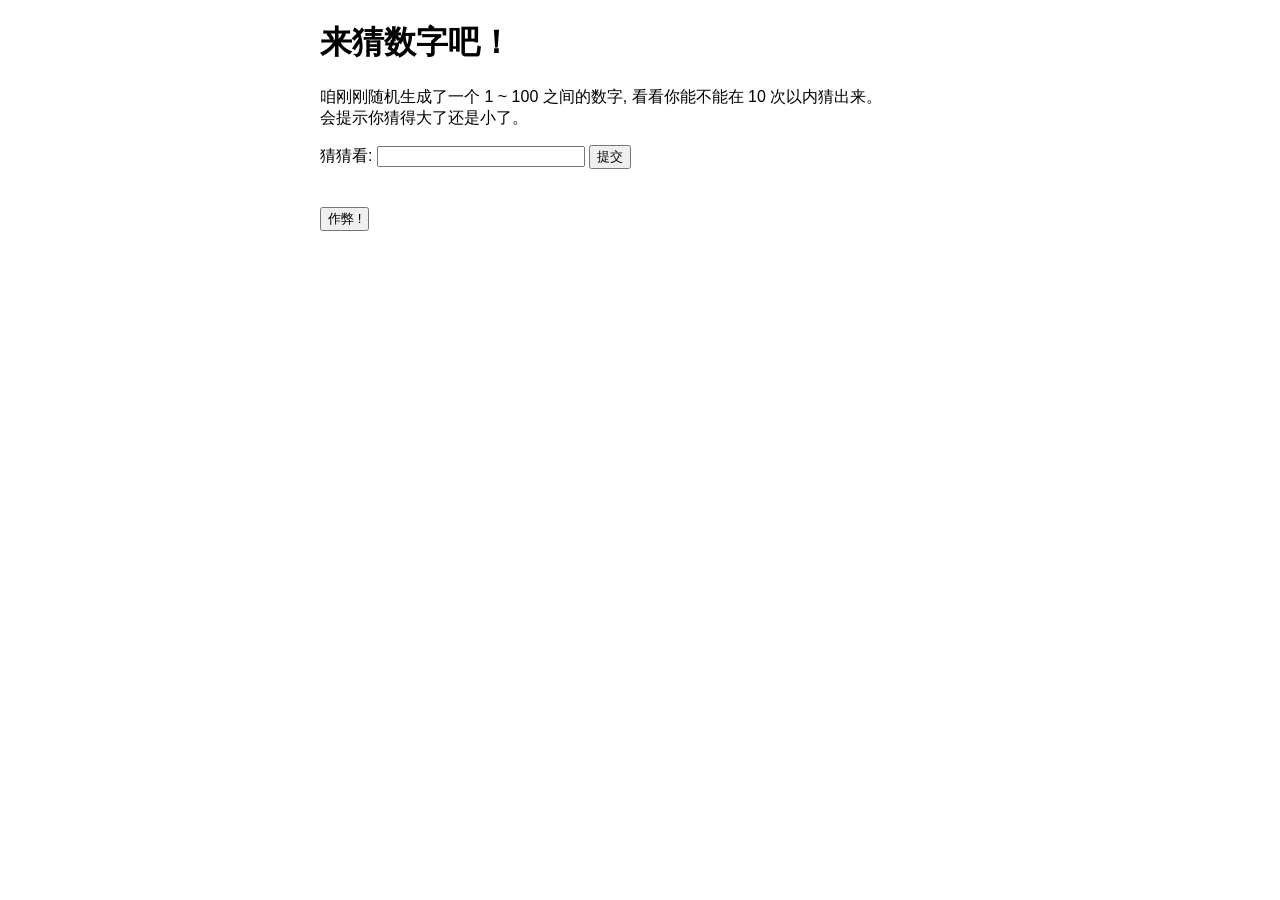
<file: javascript-number-guessing/index.html>
<!DOCTYPE html>
<html lang="en-us">
  <head>
    <meta charset="utf-8">

    <title>猜数字</title>

    <style>
      html {
        font-family: sans-serif;
      }

      body {
        width: 50%;
        max-width: 800px;
        min-width: 480px;
        margin: 0 auto;
      }
      
      .form input[type="number"] {
        width: 200px;
      }

      .lastResult {
        color: white;
        padding: 3px;
      }
    </style>
  </head>

  <body>
    <h1>来猜数字吧！</h1>

    <p>咱刚刚随机生成了一个 1 ~ 100 之间的数字, 看看你能不能在 10 次以内猜出来。<br>
       会提示你猜得大了还是小了。</p>

    <div class="form">
      <label for="guessField">猜猜看: </label>
      <input type="number" min="1" max="100" required id="guessField" class="guessField">
      <input type="submit" value="提交" class="guessSubmit">
    </div>

    <div class="resultParas">
      <p class="guesses"></p>
      <p class="lastResult"></p>
      <p class="lowOrHi"></p>
    </div>
    
    <div>
      <button class="cheat">作弊 !</button>
    </div>

    <script src="./script.js" defer></script>

  </body>
</html>
</file>
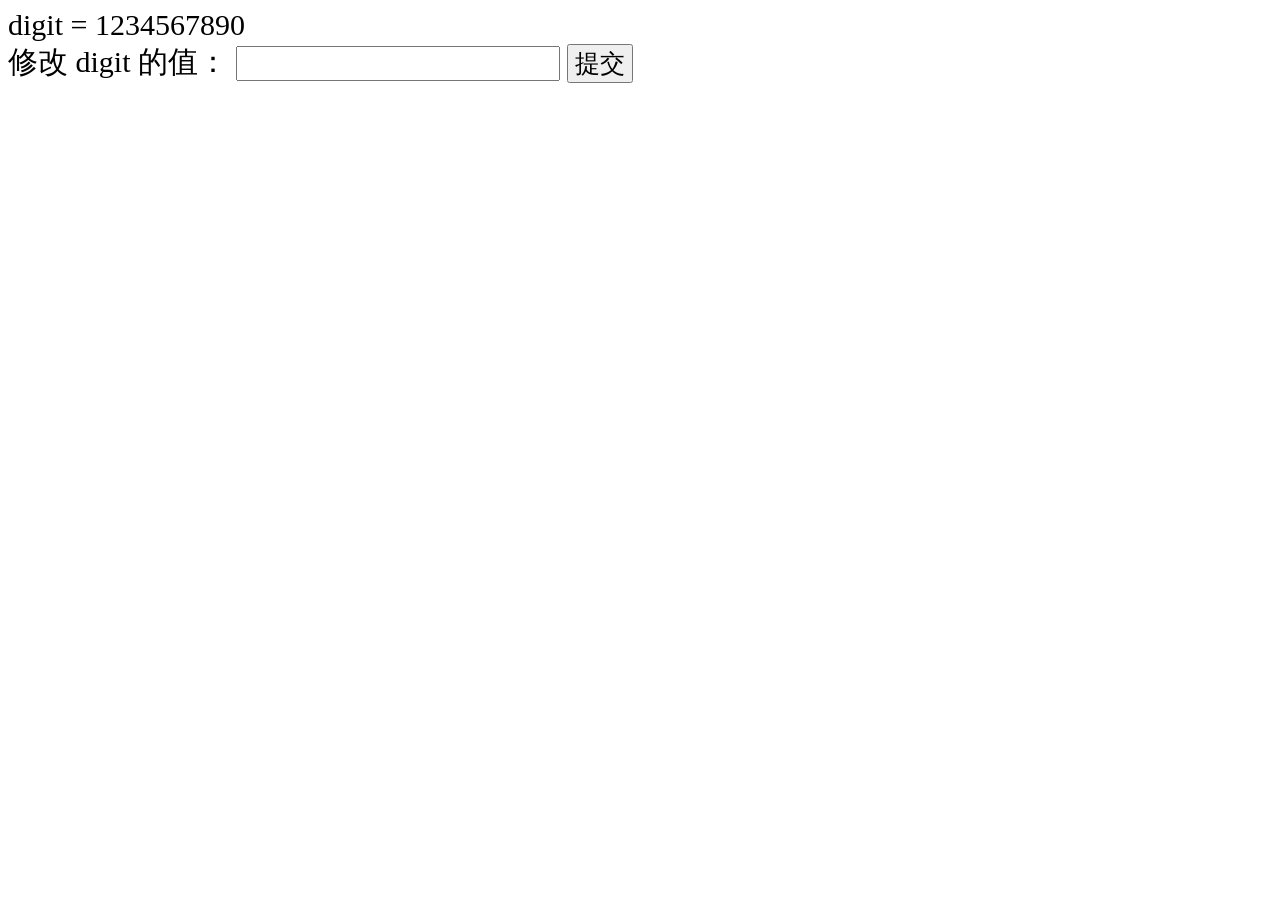
<file: query-display/index.html>
<!DOCTYPE html>
<html lang="en">
<head>
    <meta charset="UTF-8">
    <meta name="viewport" content="width=device-width, initial-scale=1.0">
    <title>query</title>
    <style>
        body{
            font-size: 30px;
        }
        body input{
            font-size: 25px;
        }
    </style>
</head>
<body>

    <span id="digit"></span> =
    <span id="number"></span>

    <div>
        <span>修改 digit 的值：</span>
        <input type="number" class="changedDigit">
        <input type="submit" value="提交" class="changeSubmit">
    </div>
    
    <script src="./script.js"></script>
</body>
</html>
</file>
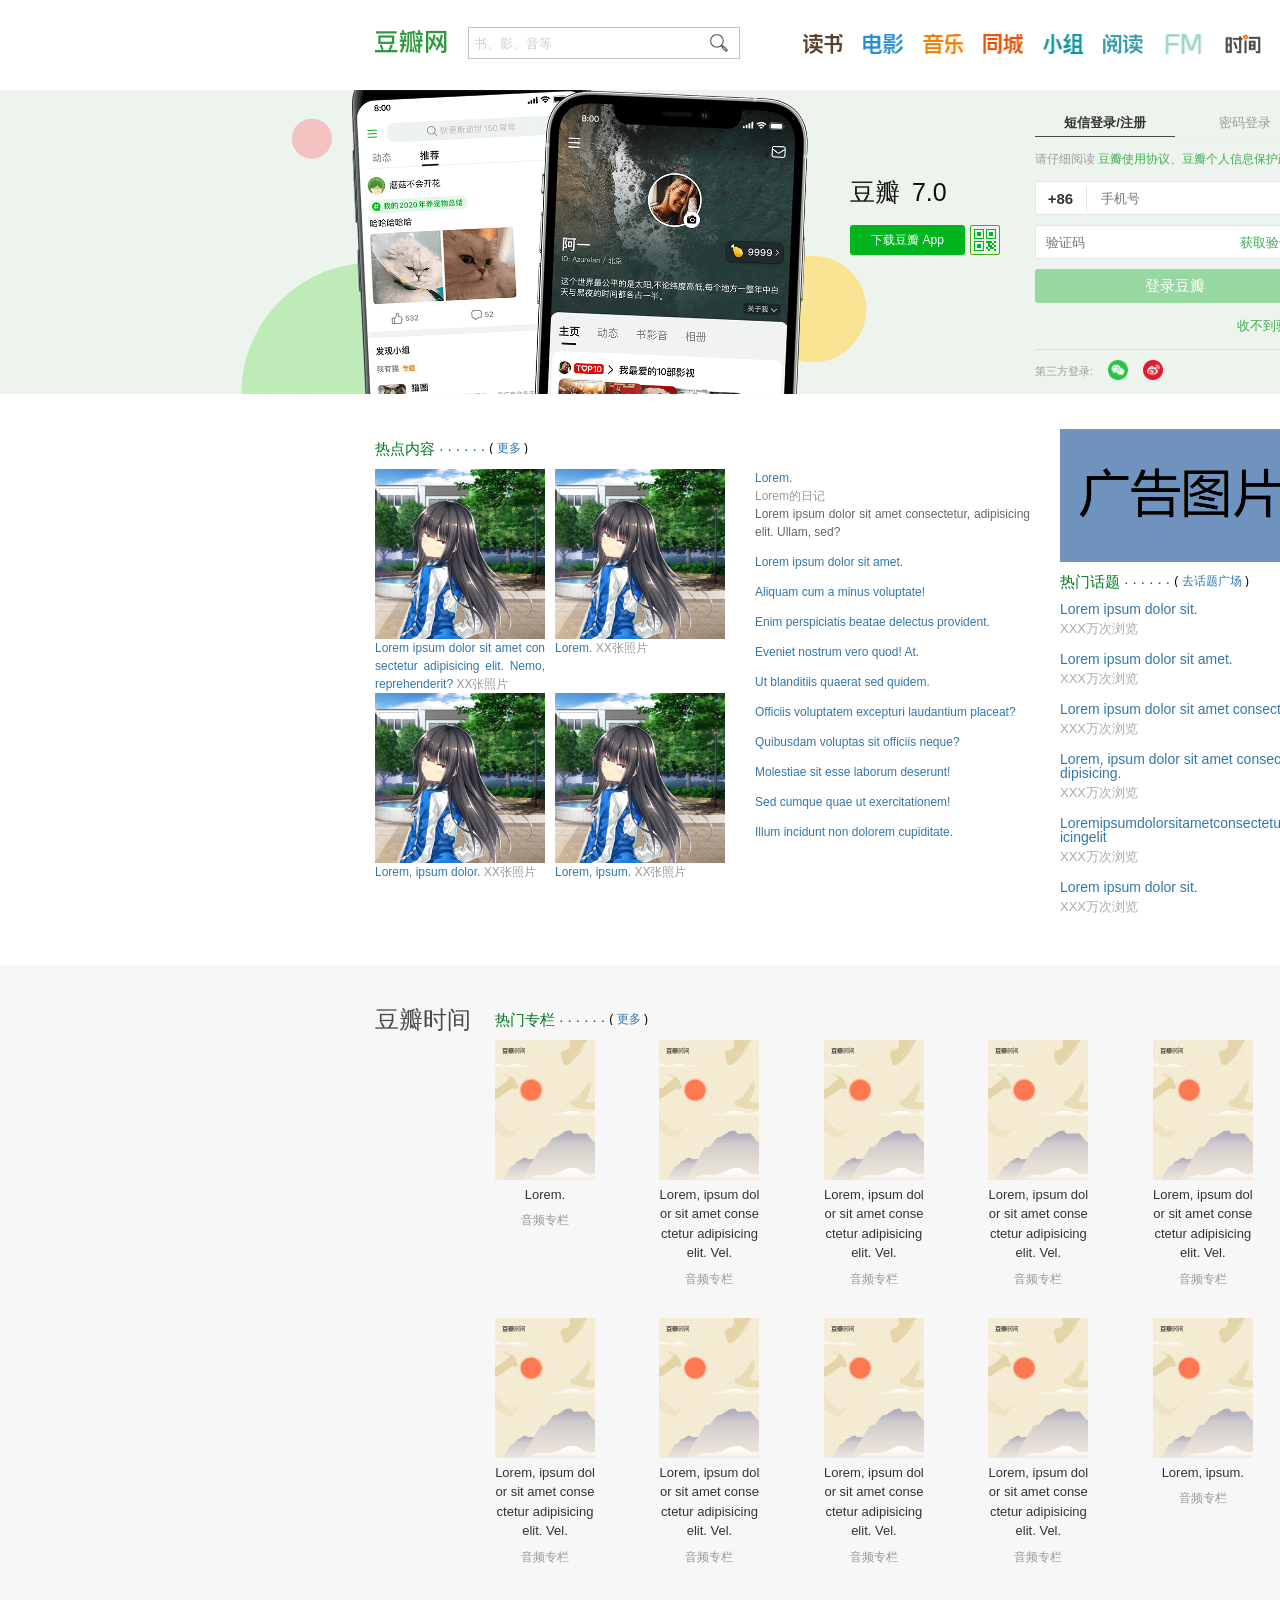
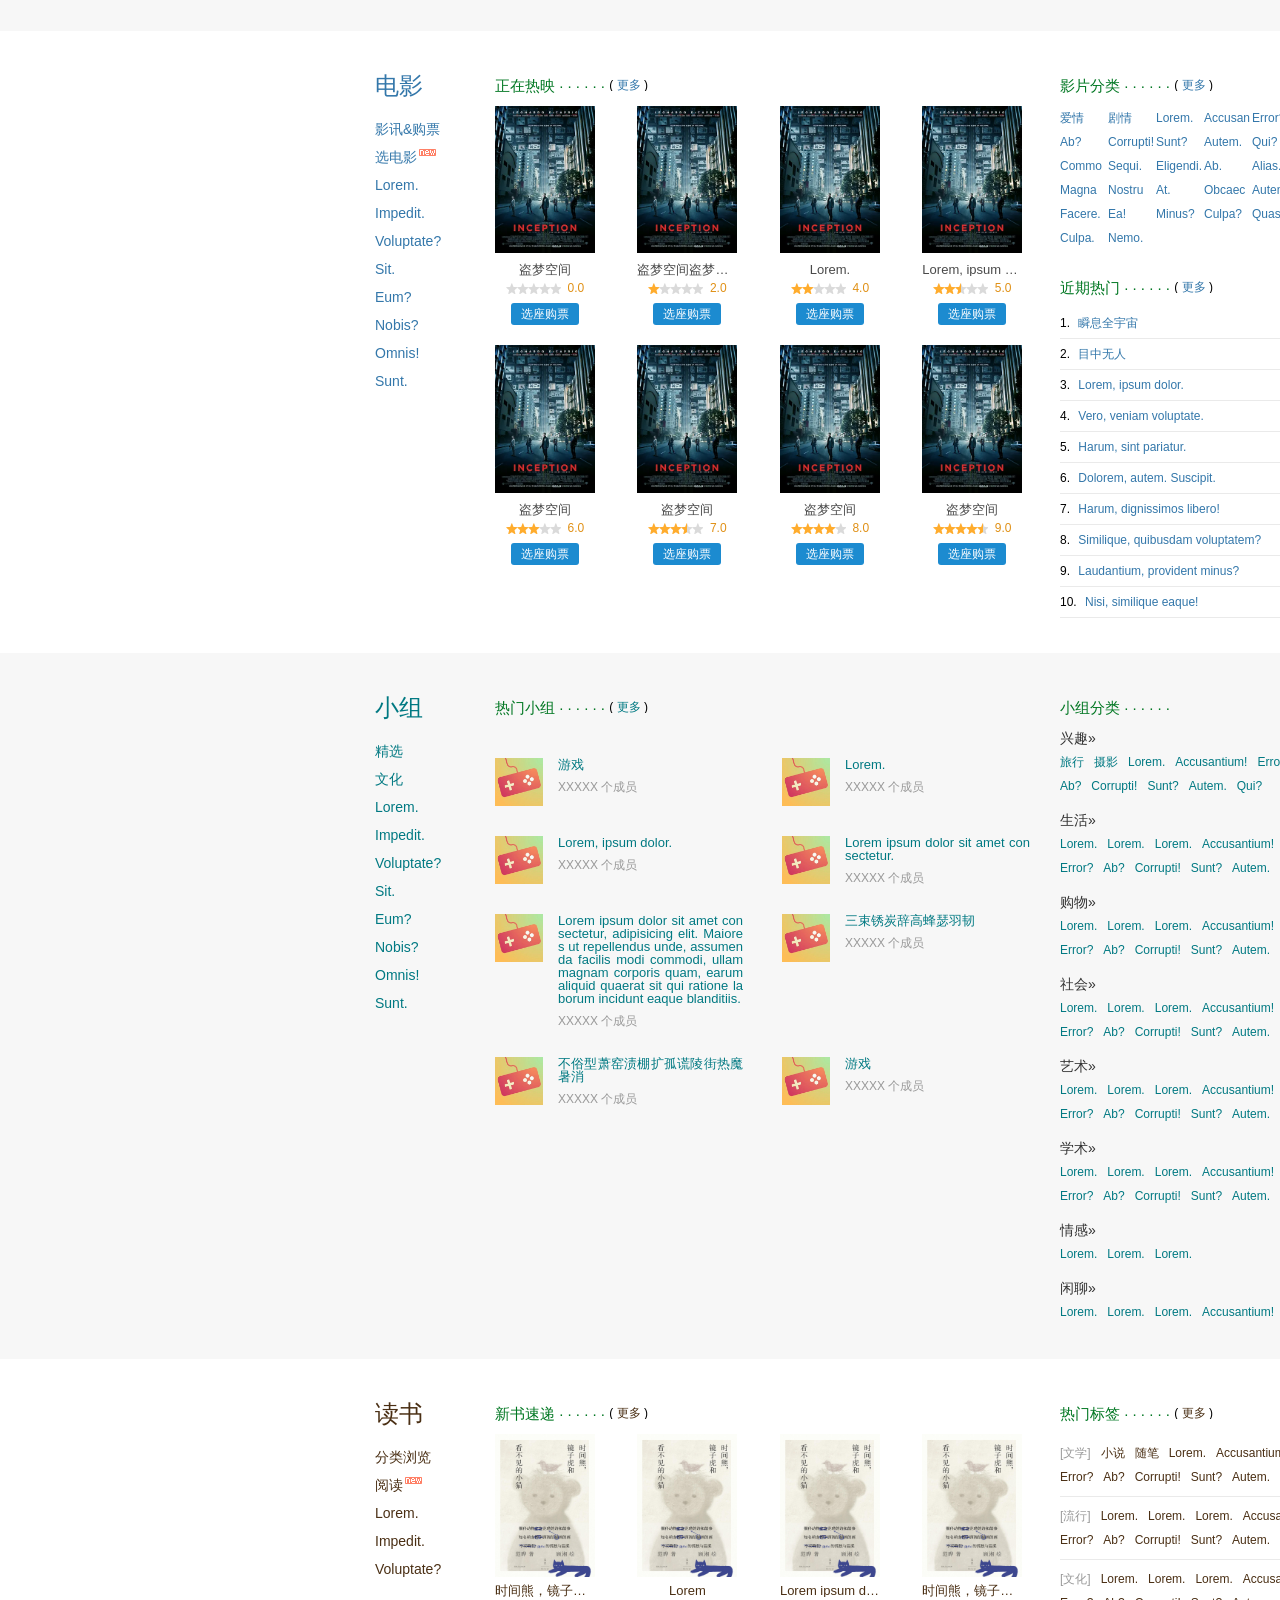
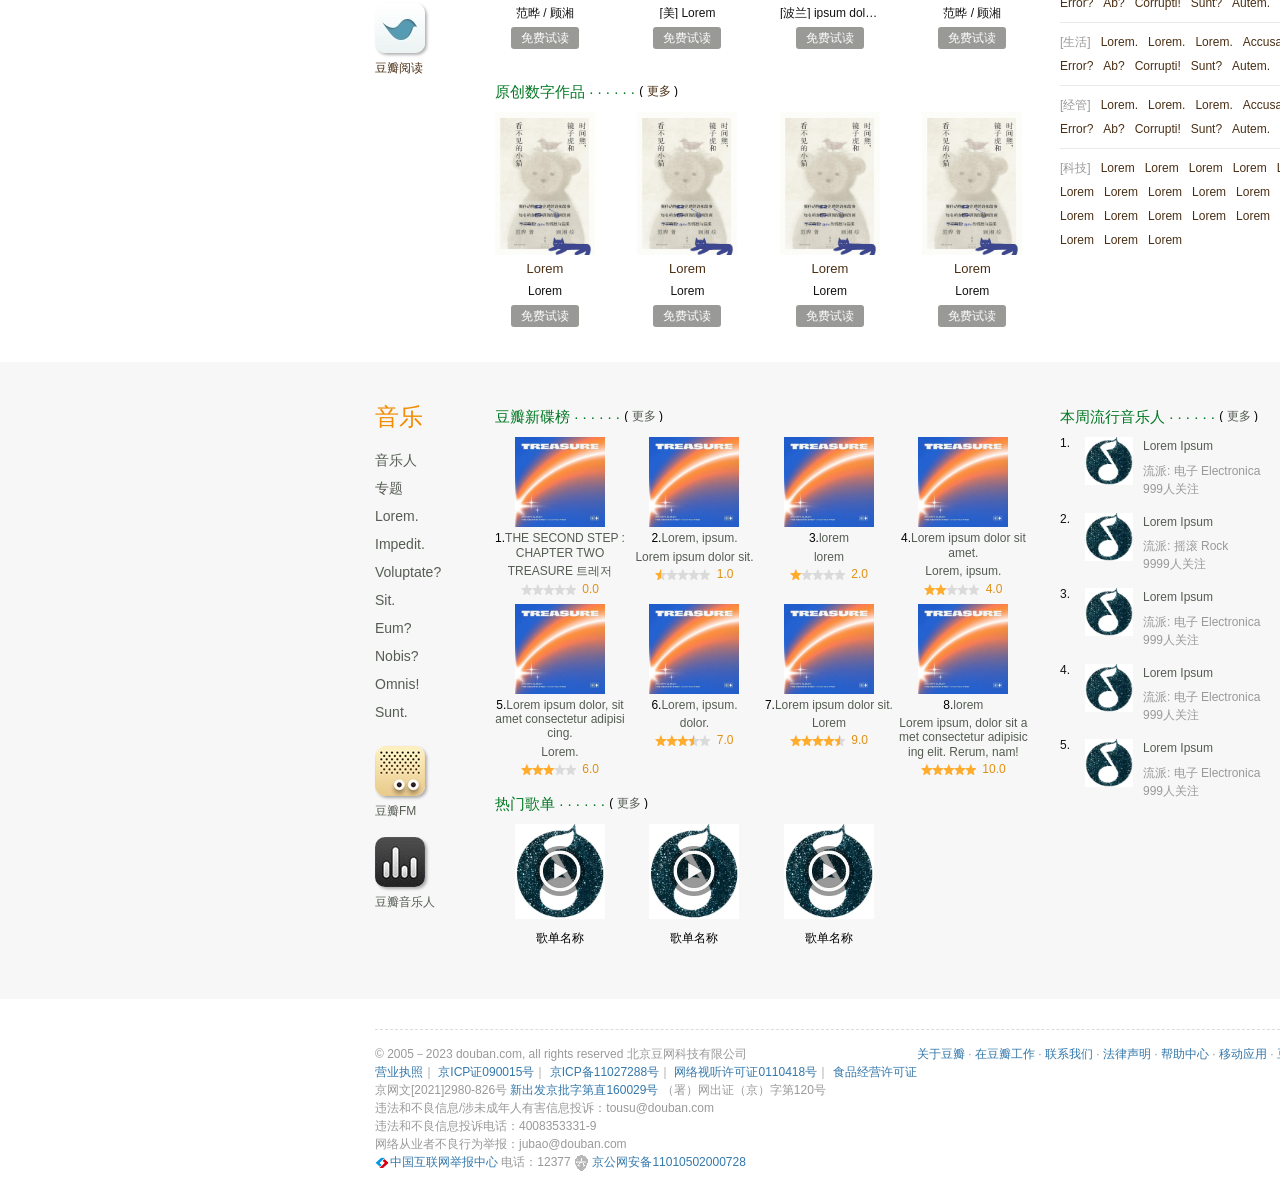
<file: static-page-douban/index.html>
<!DOCTYPE html>
<html lang="en">

<head>
    <meta charset="UTF-8">
    <meta http-equiv="X-UA-Compatible" content="IE=edge">
    <meta name="viewport" content="width=device-width, initial-scale=1.0">
    <title>豆瓣</title>
    <link rel="shortcut icon" type="image/x-icon" href="media/favicon.ico">
    <link rel="stylesheet" href="css/reset.css">
    <link rel="stylesheet" href="css/common.css">
    <link rel="stylesheet" href="css/index.css">
</head>

<body>
    <!-- 页眉 -->
    <header class="header">
        <div class="container clearfix">
            <div class="logo left">
                <h1>
                    <a href="">
                        <span>豆瓣网</span>
                    </a>
                </h1>
            </div>
            <div class="search left">
                <form>
                    <input type="text" class="txt" placeholder="书、影、音等">
                    <button>
                        <img src="media/search.png" alt="">
                    </button>
                </form>
            </div>
            <nav class="menu right clearfix">
                <a href="" class="menu-book">
                    <span>读书</span>
                </a>
                <a href="" class="menu-movie">
                    <span>电影</span>
                </a>
                <a href="" class="menu-music">
                    <span>音乐</span>
                </a>
                <a href="" class="menu-city">
                    <span>同城</span>
                </a>
                <a href="" class="menu-group">
                    <span>小组</span>
                </a>
                <a href="" class="menu-read">
                    <span>阅读</span>
                </a>
                <a href="" class="menu-fm">
                    <span>FM</span>
                </a>
                <a href="" class="menu-time">
                    <span>时间</span>
                </a>
                <a href="" class="menu-doupin">
                    <span>豆品</span>
                </a>
            </nav>
        </div>
    </header>

    <!-- 登录注册区域 -->
    <div class="banner">
        <div class="container clearfix">
            <iframe src="loginframe.html" frameborder="0" class="right login-box"></iframe>
            <div class="download right">
                <h1 class="title">
                    豆瓣
                    <span>7.0</span>
                </h1>
                <div class="download-btn left">
                    <button class="btn">下载豆瓣 App</button>
                </div>
                <div class="qrcode">
                    <img src="media/icon_qrcode_green.png" alt="">
                    <div class="image" hidden>
                        <img src="media/qrcode.png" alt="">
                        <p>iOS / Android 扫码直接下载</p>
                    </div>
                </div>
            </div>
        </div>
    </div>

    <!-- 主区域 -->
    <div>
        <!-- 热点内容 -->
        <div class="section">
            <div class="container clearfix">
                <!-- 右边栏 -->
                <div class="aside-right">
                    <div class="ad">
                        <a href="">
                            <img src="media/ad.png" alt="">
                        </a>
                        <span>广告</span>
                    </div>
                    <div class="section-title">
                        <h3 class="title">热门话题</h3>
                        <span class="link">
                            <a href="">去话题广场</a>
                        </span>
                    </div>
                    <ul class="hot-list">
                        <li>
                            <div class="title">
                                <a href="">Lorem ipsum dolor sit.</a>
                            </div>
                            <div class="desc">
                                <span>XXX万次浏览</span>
                            </div>
                        </li>
                        <li>
                            <div class="title">
                                <a href="">Lorem ipsum dolor sit amet.</a>
                            </div>
                            <div class="desc">
                                <span>XXX万次浏览</span>
                            </div>
                        </li>
                        <li>
                            <div class="title">
                                <a href="">Lorem ipsum dolor sit amet consectetur.</a>
                            </div>
                            <div class="desc">
                                <span>XXX万次浏览</span>
                            </div>
                        </li>
                        <li>
                            <div class="title">
                                <a href="">Lorem, ipsum dolor sit amet consectetur adipisicing.</a>
                            </div>
                            <div class="desc">
                                <span>XXX万次浏览</span>
                            </div>
                        </li>
                        <li>
                            <div class="title">
                                <a href="">Loremipsumdolorsitametconsecteturadipisicingelit</a>
                            </div>
                            <div class="desc">
                                <span>XXX万次浏览</span>
                            </div>
                        </li>
                        <li>
                            <div class="title">
                                <a href="">Lorem ipsum dolor sit.</a>
                            </div>
                            <div class="desc">
                                <span>XXX万次浏览</span>
                            </div>
                        </li>

                    </ul>
                </div>

                <!-- 主区域 -->
                <div class="main">
                    <div class="section-title">
                        <h3 class="title">热点内容</h3>
                        <span class="link">
                            <a href="">更多</a>
                        </span>
                    </div>
                    <div class="hot-main">
                        <div class="left">
                            <ul>
                                <li>
                                    <div class="img">
                                        <a href="">
                                            <img src="media/marco.jpg" alt="">
                                        </a>
                                    </div>
                                    <div class="words">
                                        <a href="">Lorem ipsum dolor sit amet consectetur adipisicing elit. Nemo,
                                            reprehenderit?</a>
                                        <span>XX张照片</span>
                                    </div>
                                </li>
                                <li>
                                    <div class="img">
                                        <a href="">
                                            <img src="media/marco.jpg" alt="">
                                        </a>
                                    </div>
                                    <div class="words">
                                        <a href="">Lorem.</a>
                                        <span>XX张照片</span>
                                    </div>
                                </li>
                                <li>
                                    <div class="img">
                                        <a href="">
                                            <img src="media/marco.jpg" alt="">
                                        </a>
                                    </div>
                                    <div class="words">
                                        <a href="">Lorem, ipsum dolor.</a>
                                        <span>XX张照片</span>
                                    </div>
                                </li>
                                <li>
                                    <div class="img">
                                        <a href="">
                                            <img src="media/marco.jpg" alt="">
                                        </a>
                                    </div>
                                    <div class="words">
                                        <a href="">Lorem, ipsum.</a>
                                        <span>XX张照片</span>
                                    </div>
                                </li>
                            </ul>
                        </div>
                        <div class="right">
                            <ul>
                                <li>
                                    <a href="">Lorem.</a>
                                    <div class="title">
                                        Lorem的日记
                                    </div>
                                    <div class="desc">
                                        Lorem ipsum dolor sit amet consectetur, adipisicing elit. Ullam, sed?
                                    </div>
                                </li>
                                <li><a href="">Lorem ipsum dolor sit amet.</a></li>
                                <li><a href="">Aliquam cum a minus voluptate!</a></li>
                                <li><a href="">Enim perspiciatis beatae delectus provident.</a></li>
                                <li><a href="">Eveniet nostrum vero quod! At.</a></li>
                                <li><a href="">Ut blanditiis quaerat sed quidem.</a></li>
                                <li><a href="">Officiis voluptatem excepturi laudantium placeat?</a></li>
                                <li><a href="">Quibusdam voluptas sit officiis neque?</a></li>
                                <li><a href="">Molestiae sit esse laborum deserunt!</a></li>
                                <li><a href="">Sed cumque quae ut exercitationem!</a></li>
                                <li><a href="">Illum incidunt non dolorem cupiditate.</a></li>
                            </ul>
                        </div>
                    </div>
                </div>
            </div>
        </div>

        <!-- 豆瓣时间 -->
        <div class="section">
            <div class="container clearfix">
                <div class="aside-left">
                    <h2 class="title">
                        <a href="" class="dark-color">豆瓣时间</a>
                    </h2>
                </div>
                <div class="main ">
                    <div class="section-title">
                        <h3 class="title">热门专栏</h3>
                        <span class="link">
                            <a href="">更多</a>
                        </span>
                    </div>
                    <div class="time-main">
                        <ul>
                            <li>
                                <div class="img">
                                    <a href="">
                                        <img src="media/time-content.jpg" alt="">
                                    </a>
                                </div>
                                <div class="words">
                                    <a href="">Lorem.</a>
                                    <span>
                                        音频专栏
                                    </span>
                                </div>
                            </li>
                            <li>
                                <div class="img">
                                    <a href="">
                                        <img src="media/time-content.jpg" alt="">
                                    </a>
                                </div>
                                <div class="words">
                                    <a href="">Lorem, ipsum dolor sit amet consectetur adipisicing elit. Vel.</a>
                                    <span>
                                        音频专栏
                                    </span>
                                </div>
                            </li>
                            <li>
                                <div class="img">
                                    <a href="">
                                        <img src="media/time-content.jpg" alt="">
                                    </a>
                                </div>
                                <div class="words">
                                    <a href="">Lorem, ipsum dolor sit amet consectetur adipisicing elit. Vel.</a>
                                    <span>
                                        音频专栏
                                    </span>
                                </div>
                            </li>
                            <li>
                                <div class="img">
                                    <a href="">
                                        <img src="media/time-content.jpg" alt="">
                                    </a>
                                </div>
                                <div class="words">
                                    <a href="">Lorem, ipsum dolor sit amet consectetur adipisicing elit. Vel.</a>
                                    <span>
                                        音频专栏
                                    </span>
                                </div>
                            </li>
                            <li>
                                <div class="img">
                                    <a href="">
                                        <img src="media/time-content.jpg" alt="">
                                    </a>
                                </div>
                                <div class="words">
                                    <a href="">Lorem, ipsum dolor sit amet consectetur adipisicing elit. Vel.</a>
                                    <span>
                                        音频专栏
                                    </span>
                                </div>
                            </li>
                            <li>
                                <div class="img">
                                    <a href="">
                                        <img src="media/time-content.jpg" alt="">
                                    </a>
                                </div>
                                <div class="words">
                                    <a href="">Lorem, ipsum dolor sit amet consectetur adipisicing elit. Vel.</a>
                                    <span>
                                        音频专栏
                                    </span>
                                </div>
                            </li>
                            <li>
                                <div class="img">
                                    <a href="">
                                        <img src="media/time-content.jpg" alt="">
                                    </a>
                                </div>
                                <div class="words">
                                    <a href="">Lorem, ipsum dolor sit amet consectetur adipisicing elit. Vel.</a>
                                    <span>
                                        音频专栏
                                    </span>
                                </div>
                            </li>
                            <li>
                                <div class="img">
                                    <a href="">
                                        <img src="media/time-content.jpg" alt="">
                                    </a>
                                </div>
                                <div class="words">
                                    <a href="">Lorem, ipsum dolor sit amet consectetur adipisicing elit. Vel.</a>
                                    <span>
                                        音频专栏
                                    </span>
                                </div>
                            </li>
                            <li>
                                <div class="img">
                                    <a href="">
                                        <img src="media/time-content.jpg" alt="">
                                    </a>
                                </div>
                                <div class="words">
                                    <a href="">Lorem, ipsum dolor sit amet consectetur adipisicing elit. Vel.</a>
                                    <span>
                                        音频专栏
                                    </span>
                                </div>
                            </li>
                            <li>
                                <div class="img">
                                    <a href="">
                                        <img src="media/time-content.jpg" alt="">
                                    </a>
                                </div>
                                <div class="words">
                                    <a href="">Lorem, ipsum.</a>
                                    <span>
                                        音频专栏
                                    </span>
                                </div>
                            </li>
                        </ul>
                    </div>
                </div>
            </div>

        </div>

        <!-- 电影 -->
        <div class="section">
            <div class="container clearfix">
                <div class="aside-left">
                    <div class="title">
                        <h2>
                            <a href="">电影</a>
                        </h2>
                    </div>
                    <ul class="left-menu">
                        <li>
                            <a href="">影讯&amp;购票</a>
                        </li>
                        <li>
                            <a href="" class="new">选电影</a>
                        </li>
                        <li>
                            <a href="">Lorem.</a>
                        </li>
                        <li>
                            <a href="">Impedit.</a>
                        </li>
                        <li>
                            <a href="">Voluptate?</a>
                        </li>
                        <li>
                            <a href="">Sit.</a>
                        </li>
                        <li>
                            <a href="">Eum?</a>
                        </li>
                        <li>
                            <a href="">Nobis?</a>
                        </li>
                        <li>
                            <a href="">Omnis!</a>
                        </li>
                        <li>
                            <a href="">Sunt.</a>
                        </li>
                    </ul>
                </div>

                <div class="aside-right movie-area">
                    <div class="section-title">
                        <h2 class="title">影片分类</h2>
                        <span class="link">
                            <a href="">更多</a>
                        </span>
                    </div>
                    <ul class="right-menu-list clearfix">
                        <li><a href="">爱情</a></li>
                        <li><a href="">剧情</a></li>
                        <li><a href="">Lorem.</a></li>
                        <li><a href="">Accusantium!</a></li>
                        <li><a href="">Error?</a></li>
                        <li><a href="">Ab?</a></li>
                        <li><a href="">Corrupti!</a></li>
                        <li><a href="">Sunt?</a></li>
                        <li><a href="">Autem.</a></li>
                        <li><a href="">Qui?</a></li>
                        <li><a href="">Commodi.</a></li>
                        <li><a href="">Sequi.</a></li>
                        <li><a href="">Eligendi.</a></li>
                        <li><a href="">Ab.</a></li>
                        <li><a href="">Alias.</a></li>
                        <li><a href="">Magnam.</a></li>
                        <li><a href="">Nostrum?</a></li>
                        <li><a href="">At.</a></li>
                        <li><a href="">Obcaecati.</a></li>
                        <li><a href="">Autem.</a></li>
                        <li><a href="">Facere.</a></li>
                        <li><a href="">Ea!</a></li>
                        <li><a href="">Minus?</a></li>
                        <li><a href="">Culpa?</a></li>
                        <li><a href="">Quasi?</a></li>
                        <li><a href="">Culpa.</a></li>
                        <li><a href="">Nemo.</a></li>
                    </ul>

                    <div class="section-title" style="margin-top: 30px;">
                        <h2 class="title">近期热门</h2>
                        <span class="link">
                            <a href="">更多</a>
                        </span>
                    </div>

                    <ol class="order-movie-list">
                        <li><a href="">瞬息全宇宙</a></li>
                        <li><a href="">目中无人</a></li>
                        <li><a href="">Lorem, ipsum dolor.</a></li>
                        <li><a href="">Vero, veniam voluptate.</a></li>
                        <li><a href="">Harum, sint pariatur.</a></li>
                        <li><a href="">Dolorem, autem. Suscipit.</a></li>
                        <li><a href="">Harum, dignissimos libero!</a></li>
                        <li><a href="">Similique, quibusdam voluptatem?</a></li>
                        <li><a href="">Laudantium, provident minus?</a></li>
                        <li><a href="">Nisi, similique eaque!</a></li>
                    </ol>
                </div>

                <div class="main">
                    <div class="section-title">
                        <h2 class="title">正在热映</h2>
                        <span class="link">
                            <a href="">更多</a>
                        </span>
                    </div>
                    <div class="movie-area">
                        <ul class="item-list">
                            <li>
                                <div class="img">
                                    <a href="">
                                        <img src="media/inception.webp" alt="">
                                    </a>
                                </div>
                                <div class="words">
                                    <a href="" class="dark-color">盗梦空间</a>
                                </div>
                                <div>
                                    <span class="star star00"></span>
                                    <span class="star-num">0.0</span>
                                </div>
                                <div class="button">
                                    <a href="" class="block-link">选座购票</a>
                                </div>
                            </li>
                            <li>
                                <div class="img">
                                    <a href="">
                                        <img src="media/inception.webp" alt="">
                                    </a>
                                </div>
                                <div class="words">
                                    <a href="" class="dark-color">盗梦空间盗梦空间</a>
                                </div>
                                <div>
                                    <span class="star star10"></span>
                                    <span class="star-num">2.0</span>
                                </div>
                                <div class="button">
                                    <a href="" class="block-link">选座购票</a>
                                </div>
                            </li>
                            <li>
                                <div class="img">
                                    <a href="">
                                        <img src="media/inception.webp" alt="">
                                    </a>
                                </div>
                                <div class="words">
                                    <a href="" class="dark-color">Lorem.</a>
                                </div>
                                <div>
                                    <span class="star star20"></span>
                                    <span class="star-num">4.0</span>
                                </div>
                                <div class="button">
                                    <a href="" class="block-link">选座购票</a>
                                </div>
                            </li>
                            <li>
                                <div class="img">
                                    <a href="">
                                        <img src="media/inception.webp" alt="">
                                    </a>
                                </div>
                                <div class="words">
                                    <a href="" class="dark-color">Lorem, ipsum dolor.</a>
                                </div>
                                <div>
                                    <span class="star star25"></span>
                                    <span class="star-num">5.0</span>
                                </div>
                                <div class="button">
                                    <a href="" class="block-link">选座购票</a>
                                </div>
                            </li>
                            <li>
                                <div class="img">
                                    <a href="">
                                        <img src="media/inception.webp" alt="">
                                    </a>
                                </div>
                                <div class="words">
                                    <a href="" class="dark-color">盗梦空间</a>
                                </div>
                                <div>
                                    <span class="star star30"></span>
                                    <span class="star-num">6.0</span>
                                </div>
                                <div class="button">
                                    <a href="" class="block-link">选座购票</a>
                                </div>
                            </li>
                            <li>
                                <div class="img">
                                    <a href="">
                                        <img src="media/inception.webp" alt="">
                                    </a>
                                </div>
                                <div class="words">
                                    <a href="" class="dark-color">盗梦空间</a>
                                </div>
                                <div>
                                    <span class="star star35"></span>
                                    <span class="star-num">7.0</span>
                                </div>
                                <div class="button">
                                    <a href="" class="block-link">选座购票</a>
                                </div>
                            </li>
                            <li>
                                <div class="img">
                                    <a href="">
                                        <img src="media/inception.webp" alt="">
                                    </a>
                                </div>
                                <div class="words">
                                    <a href="" class="dark-color">盗梦空间</a>
                                </div>
                                <div>
                                    <span class="star star40"></span>
                                    <span class="star-num">8.0</span>
                                </div>
                                <div class="button">
                                    <a href="" class="block-link">选座购票</a>
                                </div>
                            </li>
                            <li>
                                <div class="img">
                                    <a href="">
                                        <img src="media/inception.webp" alt="">
                                    </a>
                                </div>
                                <div class="words">
                                    <a href="" class="dark-color">盗梦空间</a>
                                </div>
                                <div>
                                    <span class="star star45"></span>
                                    <span class="star-num">9.0</span>
                                </div>
                                <div class="button">
                                    <a href="" class="block-link">选座购票</a>
                                </div>
                            </li>
                        </ul>
                    </div>
                </div>
            </div>
        </div>

        <!-- 小组 -->
        <div class="section">
            <div class="container group-area clearfix">
                <div class="aside-left">
                    <div class="title">
                        <h2>
                            <a href="">小组</a>
                        </h2>
                    </div>
                    <ul class="left-menu">
                        <li>
                            <a href="">精选</a>
                        </li>
                        <li>
                            <a href="">文化</a>
                        </li>
                        <li>
                            <a href="">Lorem.</a>
                        </li>
                        <li>
                            <a href="">Impedit.</a>
                        </li>
                        <li>
                            <a href="">Voluptate?</a>
                        </li>
                        <li>
                            <a href="">Sit.</a>
                        </li>
                        <li>
                            <a href="">Eum?</a>
                        </li>
                        <li>
                            <a href="">Nobis?</a>
                        </li>
                        <li>
                            <a href="">Omnis!</a>
                        </li>
                        <li>
                            <a href="">Sunt.</a>
                        </li>
                    </ul>
                </div>

                <div class="aside-right">
                    <div class="section-title">
                        <h2 class="title">小组分类</h2>
                    </div>

                    <div class="group">
                        <div class="group-name">
                            <a href="">兴趣</a>
                        </div>
                        <ul class="right-menu-list clearfix">
                            <li><a href="">旅行</a></li>
                            <li><a href="">摄影</a></li>
                            <li><a href="">Lorem.</a></li>
                            <li><a href="">Accusantium!</a></li>
                            <li><a href="">Error?</a></li>
                            <li><a href="">Ab?</a></li>
                            <li><a href="">Corrupti!</a></li>
                            <li><a href="">Sunt?</a></li>
                            <li><a href="">Autem.</a></li>
                            <li><a href="">Qui?</a></li>
                        </ul>
                    </div>

                    <div class="group">
                        <div class="group-name">
                            <a href="">生活</a>
                        </div>
                        <ul class="right-menu-list clearfix">
                            <li><a href="">Lorem.</a></li>
                            <li><a href="">Lorem.</a></li>
                            <li><a href="">Lorem.</a></li>
                            <li><a href="">Accusantium!</a></li>
                            <li><a href="">Error?</a></li>
                            <li><a href="">Ab?</a></li>
                            <li><a href="">Corrupti!</a></li>
                            <li><a href="">Sunt?</a></li>
                            <li><a href="">Autem.</a></li>
                            <li><a href="">Qui?</a></li>
                        </ul>
                    </div>

                    <div class="group">
                        <div class="group-name">
                            <a href="">购物</a>
                        </div>
                        <ul class="right-menu-list clearfix">
                            <li><a href="">Lorem.</a></li>
                            <li><a href="">Lorem.</a></li>
                            <li><a href="">Lorem.</a></li>
                            <li><a href="">Accusantium!</a></li>
                            <li><a href="">Error?</a></li>
                            <li><a href="">Ab?</a></li>
                            <li><a href="">Corrupti!</a></li>
                            <li><a href="">Sunt?</a></li>
                            <li><a href="">Autem.</a></li>
                            <li><a href="">Qui?</a></li>
                        </ul>
                    </div>

                    <div class="group">
                        <div class="group-name">
                            <a href="">社会</a>
                        </div>
                        <ul class="right-menu-list clearfix">
                            <li><a href="">Lorem.</a></li>
                            <li><a href="">Lorem.</a></li>
                            <li><a href="">Lorem.</a></li>
                            <li><a href="">Accusantium!</a></li>
                            <li><a href="">Error?</a></li>
                            <li><a href="">Ab?</a></li>
                            <li><a href="">Corrupti!</a></li>
                            <li><a href="">Sunt?</a></li>
                            <li><a href="">Autem.</a></li>
                            <li><a href="">Qui?</a></li>
                        </ul>
                    </div>

                    <div class="group">
                        <div class="group-name">
                            <a href="">艺术</a>
                        </div>
                        <ul class="right-menu-list clearfix">
                            <li><a href="">Lorem.</a></li>
                            <li><a href="">Lorem.</a></li>
                            <li><a href="">Lorem.</a></li>
                            <li><a href="">Accusantium!</a></li>
                            <li><a href="">Error?</a></li>
                            <li><a href="">Ab?</a></li>
                            <li><a href="">Corrupti!</a></li>
                            <li><a href="">Sunt?</a></li>
                            <li><a href="">Autem.</a></li>
                            <li><a href="">Qui?</a></li>
                        </ul>
                    </div>

                    <div class="group">
                        <div class="group-name">
                            <a href="">学术</a>
                        </div>
                        <ul class="right-menu-list clearfix">
                            <li><a href="">Lorem.</a></li>
                            <li><a href="">Lorem.</a></li>
                            <li><a href="">Lorem.</a></li>
                            <li><a href="">Accusantium!</a></li>
                            <li><a href="">Error?</a></li>
                            <li><a href="">Ab?</a></li>
                            <li><a href="">Corrupti!</a></li>
                            <li><a href="">Sunt?</a></li>
                            <li><a href="">Autem.</a></li>
                            <li><a href="">Qui?</a></li>
                        </ul>
                    </div>

                    <div class="group">
                        <div class="group-name">
                            <a href="">情感</a>
                        </div>
                        <ul class="right-menu-list clearfix">
                            <li><a href="">Lorem.</a></li>
                            <li><a href="">Lorem.</a></li>
                            <li><a href="">Lorem.</a></li>
                        </ul>
                    </div>

                    <div class="group">
                        <div class="group-name">
                            <a href="">闲聊</a>
                        </div>
                        <ul class="right-menu-list clearfix">
                            <li><a href="">Lorem.</a></li>
                            <li><a href="">Lorem.</a></li>
                            <li><a href="">Lorem.</a></li>
                            <li><a href="">Accusantium!</a></li>

                        </ul>
                    </div>
                </div>

                <div class="main">
                    <div class="section-title">
                        <h2 class="title">热门小组</h2>
                        <span class="link">
                            <a href="">更多</a>
                        </span>
                    </div>

                    <div class="item-list">
                        <ul>
                            <li>
                                <div class="img">
                                    <a href="">
                                        <img src="media/game.webp" alt="">
                                    </a>
                                </div>
                                <div class="words">
                                    <a href="">游戏</a>
                                    <span>XXXXX 个成员</span>
                                </div>
                            </li>
                            <li>
                                <div class="img">
                                    <a href="">
                                        <img src="media/game.webp" alt="">
                                    </a>
                                </div>
                                <div class="words">
                                    <a href="">Lorem.</a>
                                    <span>XXXXX 个成员</span>
                                </div>
                            </li>
                            <li>
                                <div class="img">
                                    <a href="">
                                        <img src="media/game.webp" alt="">
                                    </a>
                                </div>
                                <div class="words">
                                    <a href="">Lorem, ipsum dolor.</a>
                                    <span>XXXXX 个成员</span>
                                </div>
                            </li>
                            <li>
                                <div class="img">
                                    <a href="">
                                        <img src="media/game.webp" alt="">
                                    </a>
                                </div>
                                <div class="words">
                                    <a href="">Lorem ipsum dolor sit amet consectetur.</a>
                                    <span>XXXXX 个成员</span>
                                </div>
                            </li>
                            <li>
                                <div class="img">
                                    <a href="">
                                        <img src="media/game.webp" alt="">
                                    </a>
                                </div>
                                <div class="words">
                                    <a href="">Lorem ipsum dolor sit amet consectetur, adipisicing elit. Maiores ut
                                        repellendus unde, assumenda facilis modi commodi, ullam magnam corporis quam,
                                        earum aliquid quaerat sit qui ratione laborum incidunt eaque blanditiis.</a>
                                    <span>XXXXX 个成员</span>
                                </div>
                            </li>
                            <li>
                                <div class="img">
                                    <a href="">
                                        <img src="media/game.webp" alt="">
                                    </a>
                                </div>
                                <div class="words">
                                    <a href="">三束锈炭辞高蜂瑟羽韧</a>
                                    <span>XXXXX 个成员</span>
                                </div>
                            </li>
                            <li>
                                <div class="img">
                                    <a href="">
                                        <img src="media/game.webp" alt="">
                                    </a>
                                </div>
                                <div class="words">
                                    <a href="">不俗型萧窑渍棚扩孤谎陵街热魔暑消</a>
                                    <span>XXXXX 个成员</span>
                                </div>
                            </li>
                            <li>
                                <div class="img">
                                    <a href="">
                                        <img src="media/game.webp" alt="">
                                    </a>
                                </div>
                                <div class="words">
                                    <a href="">游戏</a>
                                    <span>XXXXX 个成员</span>
                                </div>
                            </li>
                        </ul>
                    </div>
                </div>
            </div>
        </div>

        <!-- 读书 -->
        <div class="section">
            <div class="container clearfix book-area">
                <div class="aside-left">
                    <div class="title">
                        <h2>
                            <a href="">读书</a>
                        </h2>
                    </div>

                    <ul class="left-menu">
                        <li>
                            <a href="">分类浏览</a>
                        </li>
                        <li>
                            <a href="" class="new">阅读</a>
                        </li>
                        <li>
                            <a href="">Lorem.</a>
                        </li>
                        <li>
                            <a href="">Impedit.</a>
                        </li>
                        <li>
                            <a href="">Voluptate?</a>
                        </li>
                    </ul>

                    <div class="menu-ad">
                        <a href="" class="bg-fix">
                            <span class="icon-douban-read"></span>
                        </a>
                        <a href="" class="words">豆瓣阅读</a>
                    </div>
                </div>

                <div class="aside-right">
                    <div class="section-title">
                        <h2 class="title">热门标签</h2>
                        <span class="link">
                            <a href="">更多</a>
                        </span>
                    </div>

                    <div class="tag-group">
                        <ul class="right-menu-list clearfix">
                            <li>
                                <span>[文学]</span>
                            </li>
                            <li><a href="">小说</a></li>
                            <li><a href="">随笔</a></li>
                            <li><a href="">Lorem.</a></li>
                            <li><a href="">Accusantium!</a></li>
                            <li><a href="">Error?</a></li>
                            <li><a href="">Ab?</a></li>
                            <li><a href="">Corrupti!</a></li>
                            <li><a href="">Sunt?</a></li>
                            <li><a href="">Autem.</a></li>
                            <li><a href="">Qui?</a></li>
                        </ul>
                    </div>
                    <div class="tag-group">
                        <ul class="right-menu-list clearfix">
                            <li>
                                <span>[流行]</span>
                            </li>
                            <li><a href="">Lorem.</a></li>
                            <li><a href="">Lorem.</a></li>
                            <li><a href="">Lorem.</a></li>
                            <li><a href="">Accusantium!</a></li>
                            <li><a href="">Error?</a></li>
                            <li><a href="">Ab?</a></li>
                            <li><a href="">Corrupti!</a></li>
                            <li><a href="">Sunt?</a></li>
                            <li><a href="">Autem.</a></li>
                            <li><a href="">Qui?</a></li>
                        </ul>
                    </div>
                    <div class="tag-group">
                        <ul class="right-menu-list clearfix">
                            <li>
                                <span>[文化]</span>
                            </li>
                            <li><a href="">Lorem.</a></li>
                            <li><a href="">Lorem.</a></li>
                            <li><a href="">Lorem.</a></li>
                            <li><a href="">Accusantium!</a></li>
                            <li><a href="">Error?</a></li>
                            <li><a href="">Ab?</a></li>
                            <li><a href="">Corrupti!</a></li>
                            <li><a href="">Sunt?</a></li>
                            <li><a href="">Autem.</a></li>
                            <li><a href="">Qui?</a></li>
                        </ul>
                    </div>
                    <div class="tag-group">
                        <ul class="right-menu-list clearfix">
                            <li>
                                <span>[生活]</span>
                            </li>
                            <li><a href="">Lorem.</a></li>
                            <li><a href="">Lorem.</a></li>
                            <li><a href="">Lorem.</a></li>
                            <li><a href="">Accusantium!</a></li>
                            <li><a href="">Error?</a></li>
                            <li><a href="">Ab?</a></li>
                            <li><a href="">Corrupti!</a></li>
                            <li><a href="">Sunt?</a></li>
                            <li><a href="">Autem.</a></li>
                            <li><a href="">Qui?</a></li>
                        </ul>
                    </div>
                    <div class="tag-group">
                        <ul class="right-menu-list clearfix">
                            <li>
                                <span>[经管]</span>
                            </li>
                            <li><a href="">Lorem.</a></li>
                            <li><a href="">Lorem.</a></li>
                            <li><a href="">Lorem.</a></li>
                            <li><a href="">Accusantium!</a></li>
                            <li><a href="">Error?</a></li>
                            <li><a href="">Ab?</a></li>
                            <li><a href="">Corrupti!</a></li>
                            <li><a href="">Sunt?</a></li>
                            <li><a href="">Autem.</a></li>
                            <li><a href="">Qui?</a></li>
                        </ul>
                    </div>
                    <div class="tag-group">
                        <ul class="right-menu-list clearfix">
                            <li>
                                <span>[科技]</span>
                            </li>
                            <li><a href="">Lorem</a></li>
                            <li><a href="">Lorem</a></li>
                            <li><a href="">Lorem</a></li>
                            <li><a href="">Lorem</a></li>
                            <li><a href="">Lorem</a></li>
                            <li><a href="">Lorem</a></li>
                            <li><a href="">Lorem</a></li>
                            <li><a href="">Lorem</a></li>
                            <li><a href="">Lorem</a></li>
                            <li><a href="">Lorem</a></li>
                            <li><a href="">Lorem</a></li>
                            <li><a href="">Lorem</a></li>
                            <li><a href="">Lorem</a></li>
                            <li><a href="">Lorem</a></li>
                            <li><a href="">Lorem</a></li>
                            <li><a href="">Lorem</a></li>
                            <li><a href="">Lorem</a></li>
                            <li><a href="">Lorem</a></li>
                            <li><a href="">Lorem</a></li>
                            <li><a href="">Lorem</a></li>
                        </ul>
                    </div>

                </div>

                <div class="main">
                    <div class="section-title">
                        <h2 class="title">新书速递</h2>
                        <span class="link">
                            <a href="">更多</a>
                        </span>
                    </div>

                    <ul class="item-list">
                        <li>
                            <div class="img">
                                <a href="">
                                    <img src="media/s34220432.jpg" alt="">
                                </a>
                            </div>
                            <div class="words">
                                <a href="">时间熊，镜子虎和看不见的小猫</a>
                                <span>范晔 / 顾湘</span>
                            </div>
                            <div class="button">
                                <a href="" class="block-link">免费试读</a>
                            </div>
                        </li>
                        <li>
                            <div class="img">
                                <a href="">
                                    <img src="media/s34220432.jpg" alt="">
                                </a>
                            </div>
                            <div class="words">
                                <a href="">Lorem</a>
                                <span>[美] Lorem</span>
                            </div>
                            <div class="button">
                                <a href="" class="block-link">免费试读</a>
                            </div>
                        </li>
                        <li>
                            <div class="img">
                                <a href="">
                                    <img src="media/s34220432.jpg" alt="">
                                </a>
                            </div>
                            <div class="words">
                                <a href="">Lorem ipsum dolor sit amet</a>
                                <span>[波兰] ipsum dolor sit</span>
                            </div>
                            <div class="button">
                                <a href="" class="block-link">免费试读</a>
                            </div>
                        </li>
                        <li>
                            <div class="img">
                                <a href="">
                                    <img src="media/s34220432.jpg" alt="">
                                </a>
                            </div>
                            <div class="words">
                                <a href="">时间熊，镜子虎和看不见的小猫</a>
                                <span>范晔 / 顾湘</span>
                            </div>
                            <div class="button">
                                <a href="" class="block-link">免费试读</a>
                            </div>
                        </li>
                    </ul>

                    <div class="section-title" style="margin-top: 35px;">
                        <h2 class="title">原创数字作品</h2>
                        <span class="link">
                            <a href="">更多</a>
                        </span>
                    </div>

                    <ul class="item-list">
                        <li>
                            <div class="img">
                                <a href="">
                                    <img src="media/s34220432.jpg" alt="">
                                </a>
                            </div>
                            <div class="words">
                                <a href="">Lorem</a>
                                <span>Lorem</span>
                            </div>
                            <div class="button">
                                <a href="" class="block-link">免费试读</a>
                            </div>
                        </li>
                        <li>
                            <div class="img">
                                <a href="">
                                    <img src="media/s34220432.jpg" alt="">
                                </a>
                            </div>
                            <div class="words">
                                <a href="">Lorem</a>
                                <span>Lorem</span>
                            </div>
                            <div class="button">
                                <a href="" class="block-link">免费试读</a>
                            </div>
                        </li>
                        <li>
                            <div class="img">
                                <a href="">
                                    <img src="media/s34220432.jpg" alt="">
                                </a>
                            </div>
                            <div class="words">
                                <a href="">Lorem</a>
                                <span>Lorem</span>
                            </div>
                            <div class="button">
                                <a href="" class="block-link">免费试读</a>
                            </div>
                        </li>
                        <li>
                            <div class="img">
                                <a href="">
                                    <img src="media/s34220432.jpg" alt="">
                                </a>
                            </div>
                            <div class="words">
                                <a href="">Lorem</a>
                                <span>Lorem</span>
                            </div>
                            <div class="button">
                                <a href="" class="block-link">免费试读</a>
                            </div>
                        </li>
                    </ul>
                </div>
            </div>
        </div>

        <!-- 音乐 -->
        <div class="section">
            <div class="container clearfix music-area">
                <div class="aside-left">
                    <div class="title">
                        <h2>
                            <a href="">音乐</a>
                        </h2>
                    </div>

                    <ul class="left-menu">
                        <li>
                            <a href="">音乐人</a>
                        </li>
                        <li>
                            <a href="">专题</a>
                        </li>
                        <li>
                            <a href="">Lorem.</a>
                        </li>
                        <li>
                            <a href="">Impedit.</a>
                        </li>
                        <li>
                            <a href="">Voluptate?</a>
                        </li>
                        <li>
                            <a href="">Sit.</a>
                        </li>
                        <li>
                            <a href="">Eum?</a>
                        </li>
                        <li>
                            <a href="">Nobis?</a>
                        </li>
                        <li>
                            <a href="">Omnis!</a>
                        </li>
                        <li>
                            <a href="">Sunt.</a>
                        </li>
                    </ul>

                    <div class="menu-ad">
                        <a href="" class="bg-fix">
                            <span class="icon-douban-fm"></span>
                        </a>
                        <a href="" class="words">豆瓣FM</a>
                    </div>

                    <div class="menu-ad">
                        <a href="" class="bg-fix">
                            <span class="icon-douban-musician"></span>
                        </a>
                        <a href="" class="words">豆瓣音乐人</a>
                    </div>
                </div>

                <div class="aside-right">
                    <div class="section-title">
                        <h2 class="title">本周流行音乐人</h2>
                        <span class="link">
                            <a href="">更多</a>
                        </span>
                    </div>

                    <ul class="musician">
                        <li class="clearfix">
                            <span class="num left">1.</span>
                            <div class="player right">
                                <div class="img left">
                                    <a href="">
                                        <svg t="1656150422962" class="icon" viewBox="0 0 1024 1024" version="1.1" xmlns="http://www.w3.org/2000/svg" p-id="5657" width="50" height="50">
                                            <path d="M870.2 466.333333l-618.666667-373.28a53.333333 53.333333 0 0 0-80.866666 45.666667v746.56a53.206667 53.206667 0 0 0 80.886666 45.666667l618.666667-373.28a53.333333 53.333333 0 0 0 0-91.333334z" fill="#fff" p-id="5658"></path>
                                        </svg>

                                        <img src="media/player.webp" alt="">
                                    </a>
                                </div>
                                <div class="words left">
                                    <a href="">Lorem Ipsum</a>
                                    <div class="player-info">
                                        <span>流派: 电子 Electronica</span>
                                        <span>999人关注</span>
                                    </div>
                                </div>
                            </div>
                        </li>
                        <li class="clearfix">
                            <span class="num left">2.</span>
                            <div class="player right">
                                <div class="img left">
                                    <a href="">
                                        <svg t="1656150422962" class="icon" viewBox="0 0 1024 1024" version="1.1" xmlns="http://www.w3.org/2000/svg" p-id="5657" width="50" height="50">
                                            <path d="M870.2 466.333333l-618.666667-373.28a53.333333 53.333333 0 0 0-80.866666 45.666667v746.56a53.206667 53.206667 0 0 0 80.886666 45.666667l618.666667-373.28a53.333333 53.333333 0 0 0 0-91.333334z" fill="#fff" p-id="5658"></path>
                                        </svg>

                                        <img src="media/player.webp" alt="">
                                    </a>
                                </div>
                                <div class="words left">
                                    <a href="">Lorem Ipsum</a>
                                    <div class="player-info">
                                        <span>流派: 摇滚 Rock</span>
                                        <span>9999人关注</span>
                                    </div>
                                </div>
                            </div>
                        </li>
                        <li class="clearfix">
                            <span class="num left">3.</span>
                            <div class="player right">
                                <div class="img left">
                                    <a href="">
                                        <svg t="1656150422962" class="icon" viewBox="0 0 1024 1024" version="1.1" xmlns="http://www.w3.org/2000/svg" p-id="5657" width="50" height="50">
                                            <path d="M870.2 466.333333l-618.666667-373.28a53.333333 53.333333 0 0 0-80.866666 45.666667v746.56a53.206667 53.206667 0 0 0 80.886666 45.666667l618.666667-373.28a53.333333 53.333333 0 0 0 0-91.333334z" fill="#fff" p-id="5658"></path>
                                        </svg>

                                        <img src="media/player.webp" alt="">
                                    </a>
                                </div>
                                <div class="words left">
                                    <a href="">Lorem Ipsum</a>
                                    <div class="player-info">
                                        <span>流派: 电子 Electronica</span>
                                        <span>999人关注</span>
                                    </div>
                                </div>
                            </div>
                        </li>
                        <li class="clearfix">
                            <span class="num left">4.</span>
                            <div class="player right">
                                <div class="img left">
                                    <a href="">
                                        <svg t="1656150422962" class="icon" viewBox="0 0 1024 1024" version="1.1" xmlns="http://www.w3.org/2000/svg" p-id="5657" width="50" height="50">
                                            <path d="M870.2 466.333333l-618.666667-373.28a53.333333 53.333333 0 0 0-80.866666 45.666667v746.56a53.206667 53.206667 0 0 0 80.886666 45.666667l618.666667-373.28a53.333333 53.333333 0 0 0 0-91.333334z" fill="#fff" p-id="5658"></path>
                                        </svg>

                                        <img src="media/player.webp" alt="">
                                    </a>
                                </div>
                                <div class="words left">
                                    <a href="">Lorem Ipsum</a>
                                    <div class="player-info">
                                        <span>流派: 电子 Electronica</span>
                                        <span>999人关注</span>
                                    </div>
                                </div>
                            </div>
                        </li>
                        <li class="clearfix">
                            <span class="num left">5.</span>
                            <div class="player right">
                                <div class="img left">
                                    <a href="">
                                        <svg t="1656150422962" class="icon" viewBox="0 0 1024 1024" version="1.1" xmlns="http://www.w3.org/2000/svg" p-id="5657" width="50" height="50">
                                            <path d="M870.2 466.333333l-618.666667-373.28a53.333333 53.333333 0 0 0-80.866666 45.666667v746.56a53.206667 53.206667 0 0 0 80.886666 45.666667l618.666667-373.28a53.333333 53.333333 0 0 0 0-91.333334z" fill="#fff" p-id="5658"></path>
                                        </svg>

                                        <img src="media/player.webp" alt="">
                                    </a>
                                </div>
                                <div class="words left">
                                    <a href="">Lorem Ipsum</a>
                                    <div class="player-info">
                                        <span>流派: 电子 Electronica</span>
                                        <span>999人关注</span>
                                    </div>
                                </div>
                            </div>
                        </li>
                    </ul>
                </div>

                <div class="main">
                    <div class="section-title">
                        <h2 class="title">豆瓣新碟榜</h2>
                        <span class="link">
                            <a href="">更多</a>
                        </span>
                    </div>
                    <ul class="item-list">
                        <li>
                            <div class="img">
                                <a href=""><img src="media/music-content.jpg" alt=""></a>
                            </div>
                            <div class="words">
                                1.<a href="">THE SECOND STEP : CHAPTER TWO</a>
                            </div>
                            <div class="words">
                                <a href="">TREASURE 트레저</a>
                            </div>
                            <div>
                                <span class="star star00"></span>
                                <span class="star-num">0.0</span>
                            </div>
                        </li>
                        <li>
                            <div class="img">
                                <a href=""><img src="media/music-content.jpg" alt=""></a>
                            </div>
                            <div class="words">
                                2.<a href="">Lorem, ipsum.</a>
                            </div>
                            <div class="words">
                                <a href="">Lorem ipsum dolor sit.</a>
                            </div>
                            <div>
                                <span class="star star05"></span>
                                <span class="star-num">1.0</span>
                            </div>
                        </li>
                        <li>
                            <div class="img">
                                <a href=""><img src="media/music-content.jpg" alt=""></a>
                            </div>
                            <div class="words">
                                3.<a href="">lorem</a>
                            </div>
                            <div class="words">
                                <a href="">lorem</a>
                            </div>
                            <div>
                                <span class="star star10"></span>
                                <span class="star-num">2.0</span>
                            </div>
                        </li>
                        <li>
                            <div class="img">
                                <a href=""><img src="media/music-content.jpg" alt=""></a>
                            </div>
                            <div class="words">
                                4.<a href="">Lorem ipsum dolor sit amet.</a>
                            </div>
                            <div class="words">
                                <a href="">Lorem, ipsum.</a>
                            </div>
                            <div>
                                <span class="star star20"></span>
                                <span class="star-num">4.0</span>
                            </div>
                        </li>
                        <li>
                            <div class="img">
                                <a href=""><img src="media/music-content.jpg" alt=""></a>
                            </div>
                            <div class="words">
                                5.<a href="">Lorem ipsum dolor, sit amet consectetur adipisicing.</a>
                            </div>
                            <div class="words">
                                <a href="">Lorem.</a>
                            </div>
                            <div>
                                <span class="star star30"></span>
                                <span class="star-num">6.0</span>
                            </div>
                        </li>
                        <li>
                            <div class="img">
                                <a href=""><img src="media/music-content.jpg" alt=""></a>
                            </div>
                            <div class="words">
                                6.<a href="">Lorem, ipsum.</a>
                            </div>
                            <div class="words">
                                <a href="">dolor.</a>
                            </div>
                            <div>
                                <span class="star star35"></span>
                                <span class="star-num">7.0</span>
                            </div>
                        </li>
                        <li>
                            <div class="img">
                                <a href=""><img src="media/music-content.jpg" alt=""></a>
                            </div>
                            <div class="words">
                                7.<a href="">Lorem ipsum dolor sit.</a>
                            </div>
                            <div class="words">
                                <a href="">Lorem</a>
                            </div>
                            <div>
                                <span class="star star45"></span>
                                <span class="star-num">9.0</span>
                            </div>
                        </li>
                        <li>
                            <div class="img">
                                <a href=""><img src="media/music-content.jpg" alt=""></a>
                            </div>
                            <div class="words">
                                8.<a href="">lorem</a>
                            </div>
                            <div class="words">
                                <a href="">Lorem ipsum, dolor sit amet consectetur adipisicing elit. Rerum, nam!</a>
                            </div>
                            <div>
                                <span class="star star50"></span>
                                <span class="star-num">10.0</span>
                            </div>
                        </li>
                    </ul>
                    <div class="section-title">
                        <h2 class="title">热门歌单</h2>
                        <span class="link">
                            <a href="">更多</a>
                        </span>
                    </div>
                    <ul class="item-list music-list">
                        <li>
                            
                            <div class="img">
                                <div class="play-img">
                                    <a href=""><img src="media/timeline-player-cover@2x.png" alt=""></a>
                                </div>
                                <a href=""><img src="media/player.webp" alt=""></a>
                            </div>
                            <div class="words">
                                歌单名称
                            </div>
                        </li>
                        <li>
                            <div class="img">
                                <div class="play-img">
                                    <a href=""><img src="media/timeline-player-cover@2x.png" alt=""></a>
                                </div>
                                <a href=""><img src="media/player.webp" alt=""></a>
                            </div>
                            <div class="words">
                                歌单名称
                            </div>
                        </li>
                        <li>
                            <div class="img">
                                <div class="play-img">
                                    <a href=""><img src="media/timeline-player-cover@2x.png" alt=""></a>
                                </div>
                                <a href=""><img src="media/player.webp" alt=""></a>
                            </div>
                            <div class="words">
                                歌单名称
                            </div>
                        </li>
                    </ul>
                </div>
            </div>

            
        </div>

        

        </div>
        

    </div>

    <!-- 页脚 -->

    <footer class="footer">
        <div class="container clearfix">
            <div class="left">
                <p>© 2005－2023 douban.com, all rights reserved 北京豆网科技有限公司</p>
                <p>
                    <a href="">营业执照</a>｜
                    <a href="">京ICP证090015号</a>｜
                    <a href="">京ICP备11027288号</a>｜
                    <a href="">网络视听许可证0110418号</a>｜
                    <a href="">食品经营许可证</a>
                </p>
                <p>
                    京网文[2021]2980-826号
                    <a href="">新出发京批字第直160029号</a>
                    （署）网出证（京）字第120号
                </p>
                <p>
                    违法和不良信息/涉未成年人有害信息投诉：tousu@douban.com
                </p>
                <p>违法和不良信息投诉电话：4008353331-9</p>
                <p>网络从业者不良行为举报：jubao@douban.com</p>
                <p>
                    <img src="./media/jubao.png" alt=""><a href="">中国互联网举报中心</a>
                     电话：12377
                     <img src="./media/biaoshi.gif" alt="">
                     <a href="">京公网安备11010502000728</a>
                </p>
            </div>
            <div class="right">
                <a href="">关于豆瓣</a>
                 · 
                <a href="">在豆瓣工作</a>
                 · 
                <a href="">联系我们</a>
                 ·
                <a href="">法律声明</a>
                 · 
                <a href="">帮助中心</a>
                 · 
                <a href="">移动应用</a>
                 · 
                <a href="">豆瓣广告</a>
            </div>
        </div>
    </footer>
</body>

</html>
</file>
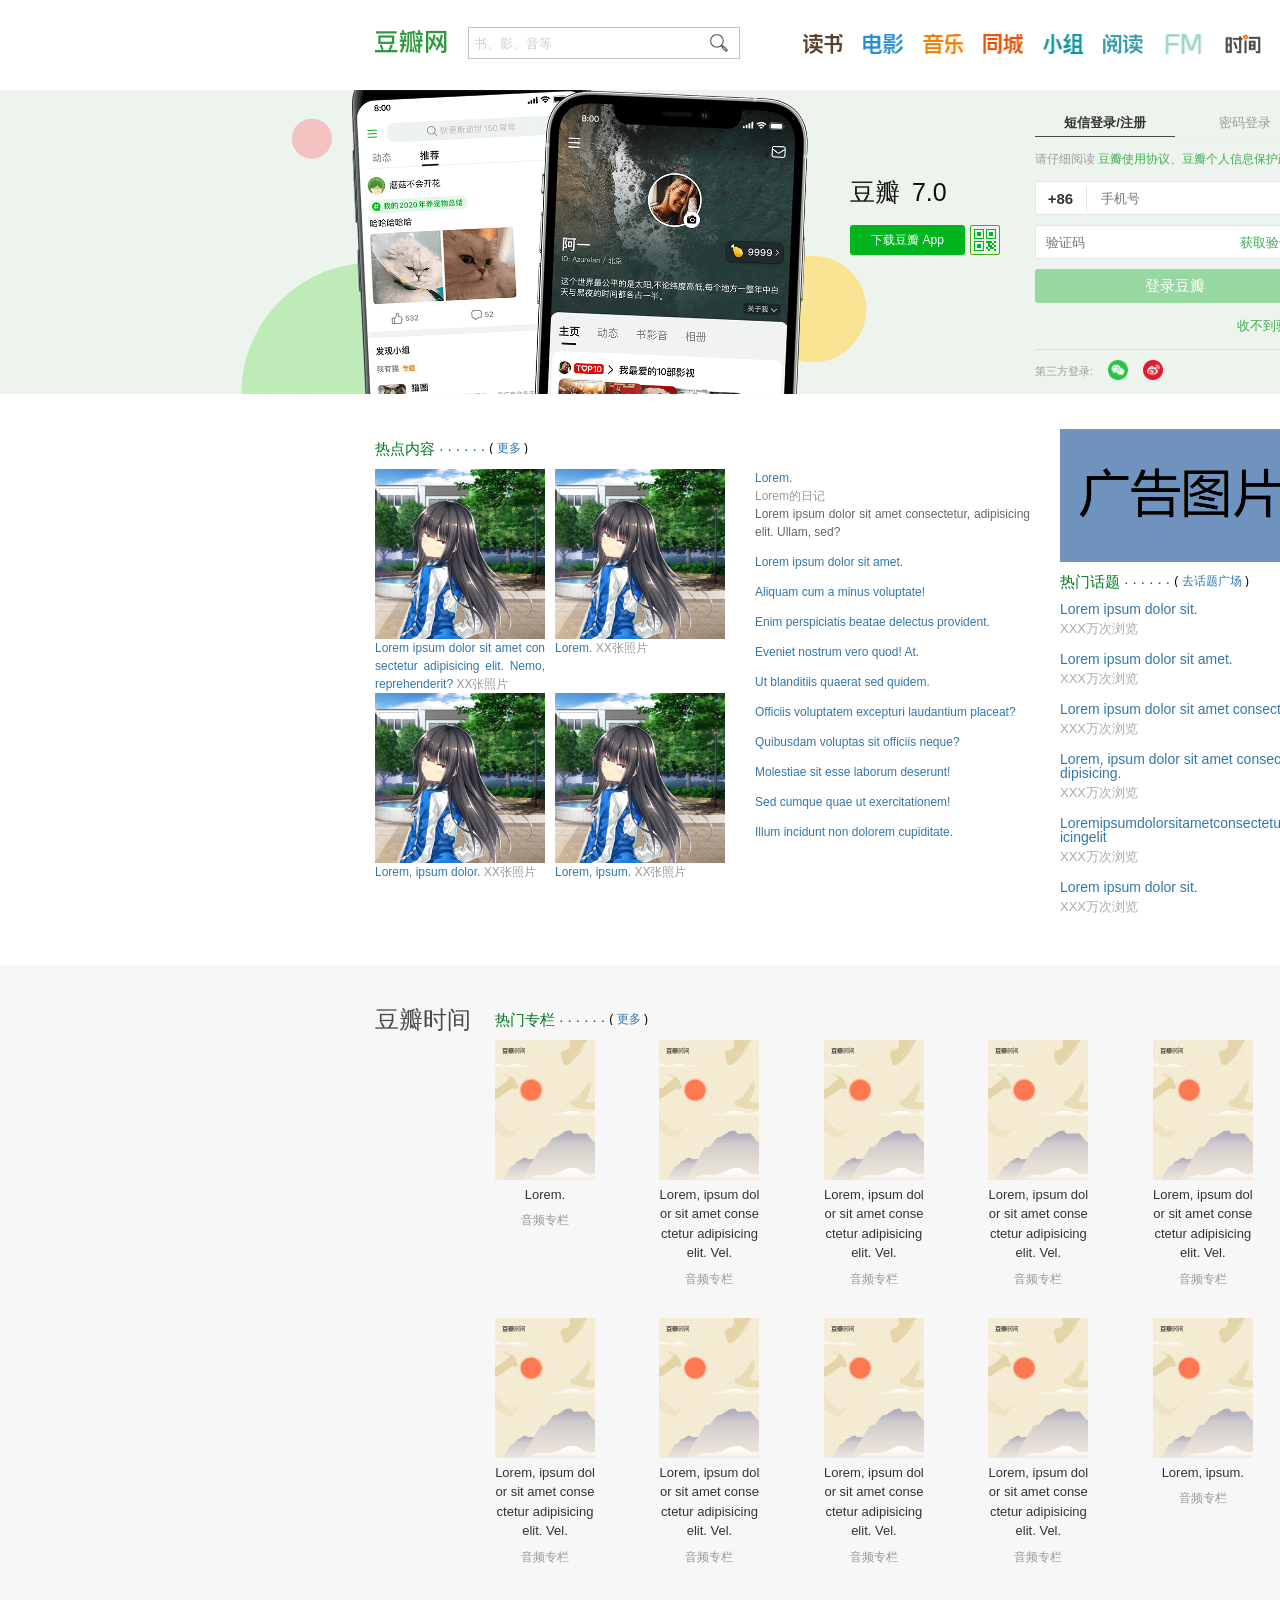
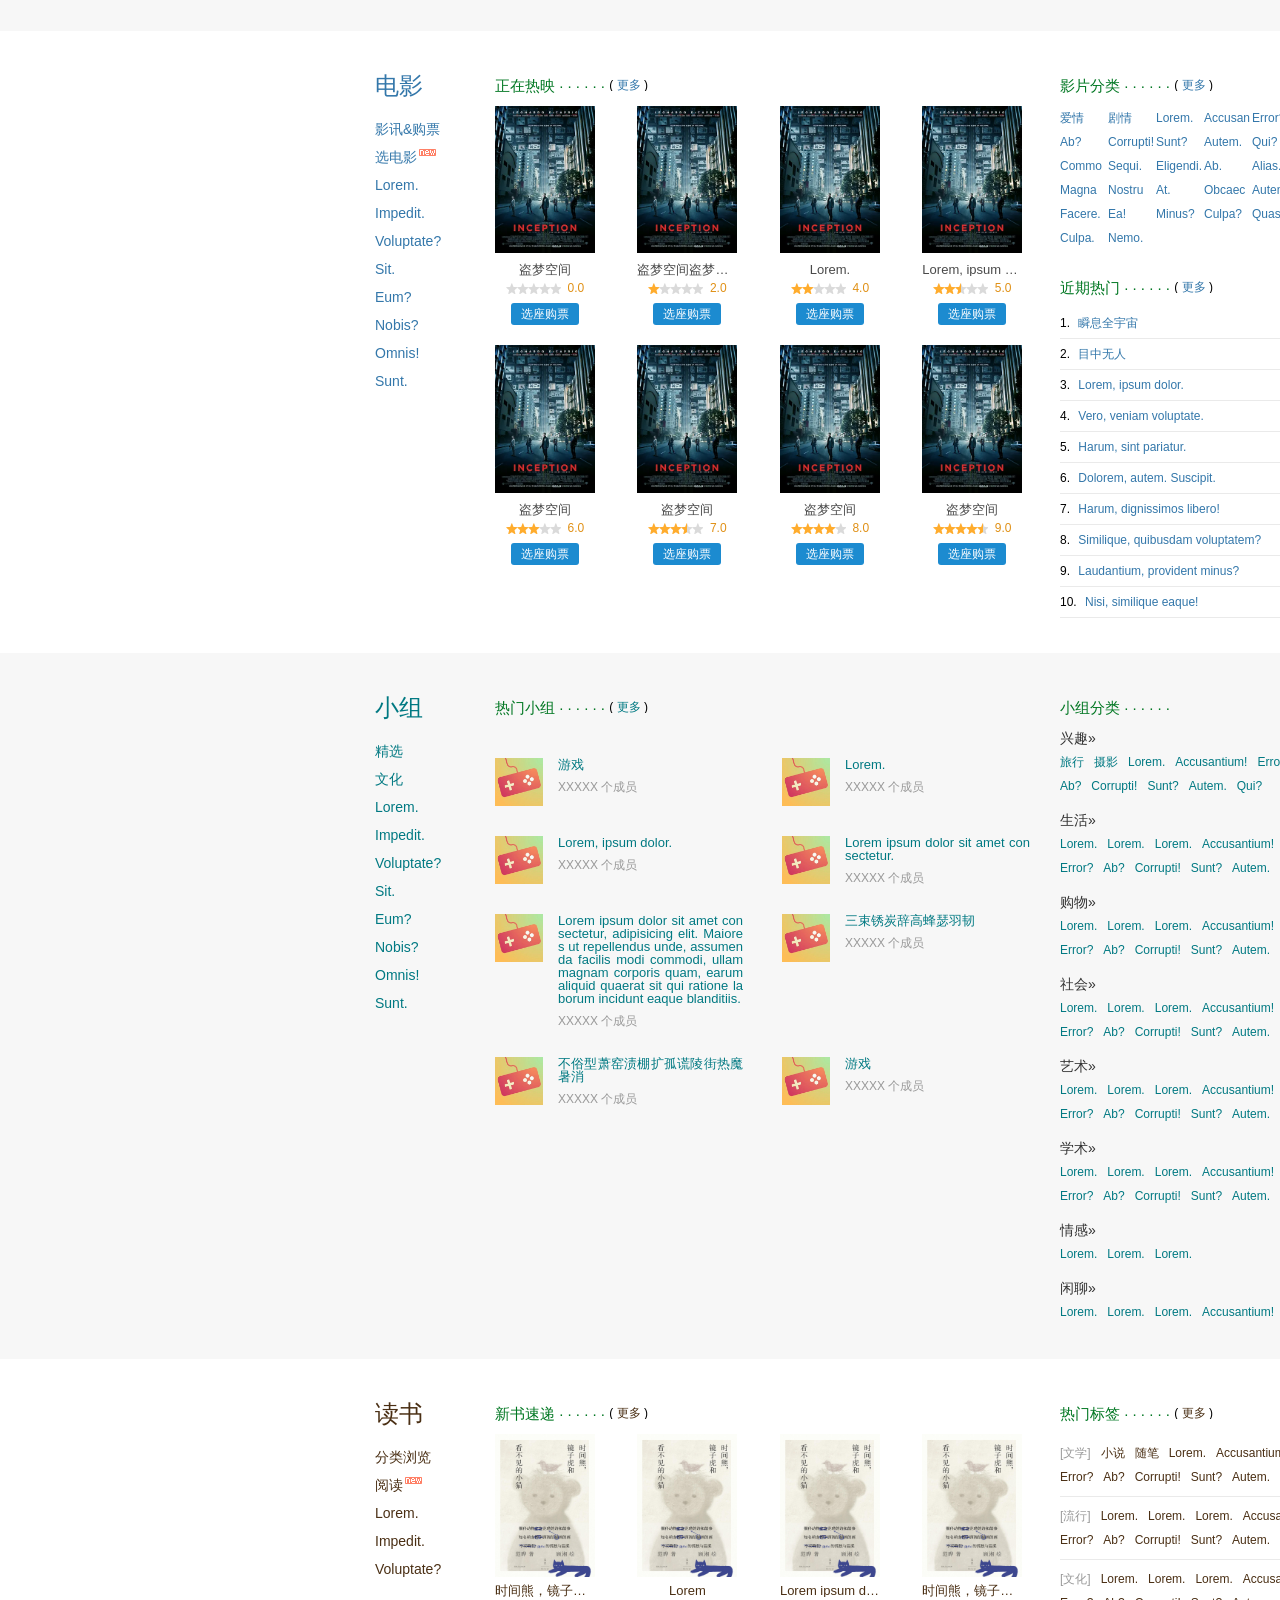
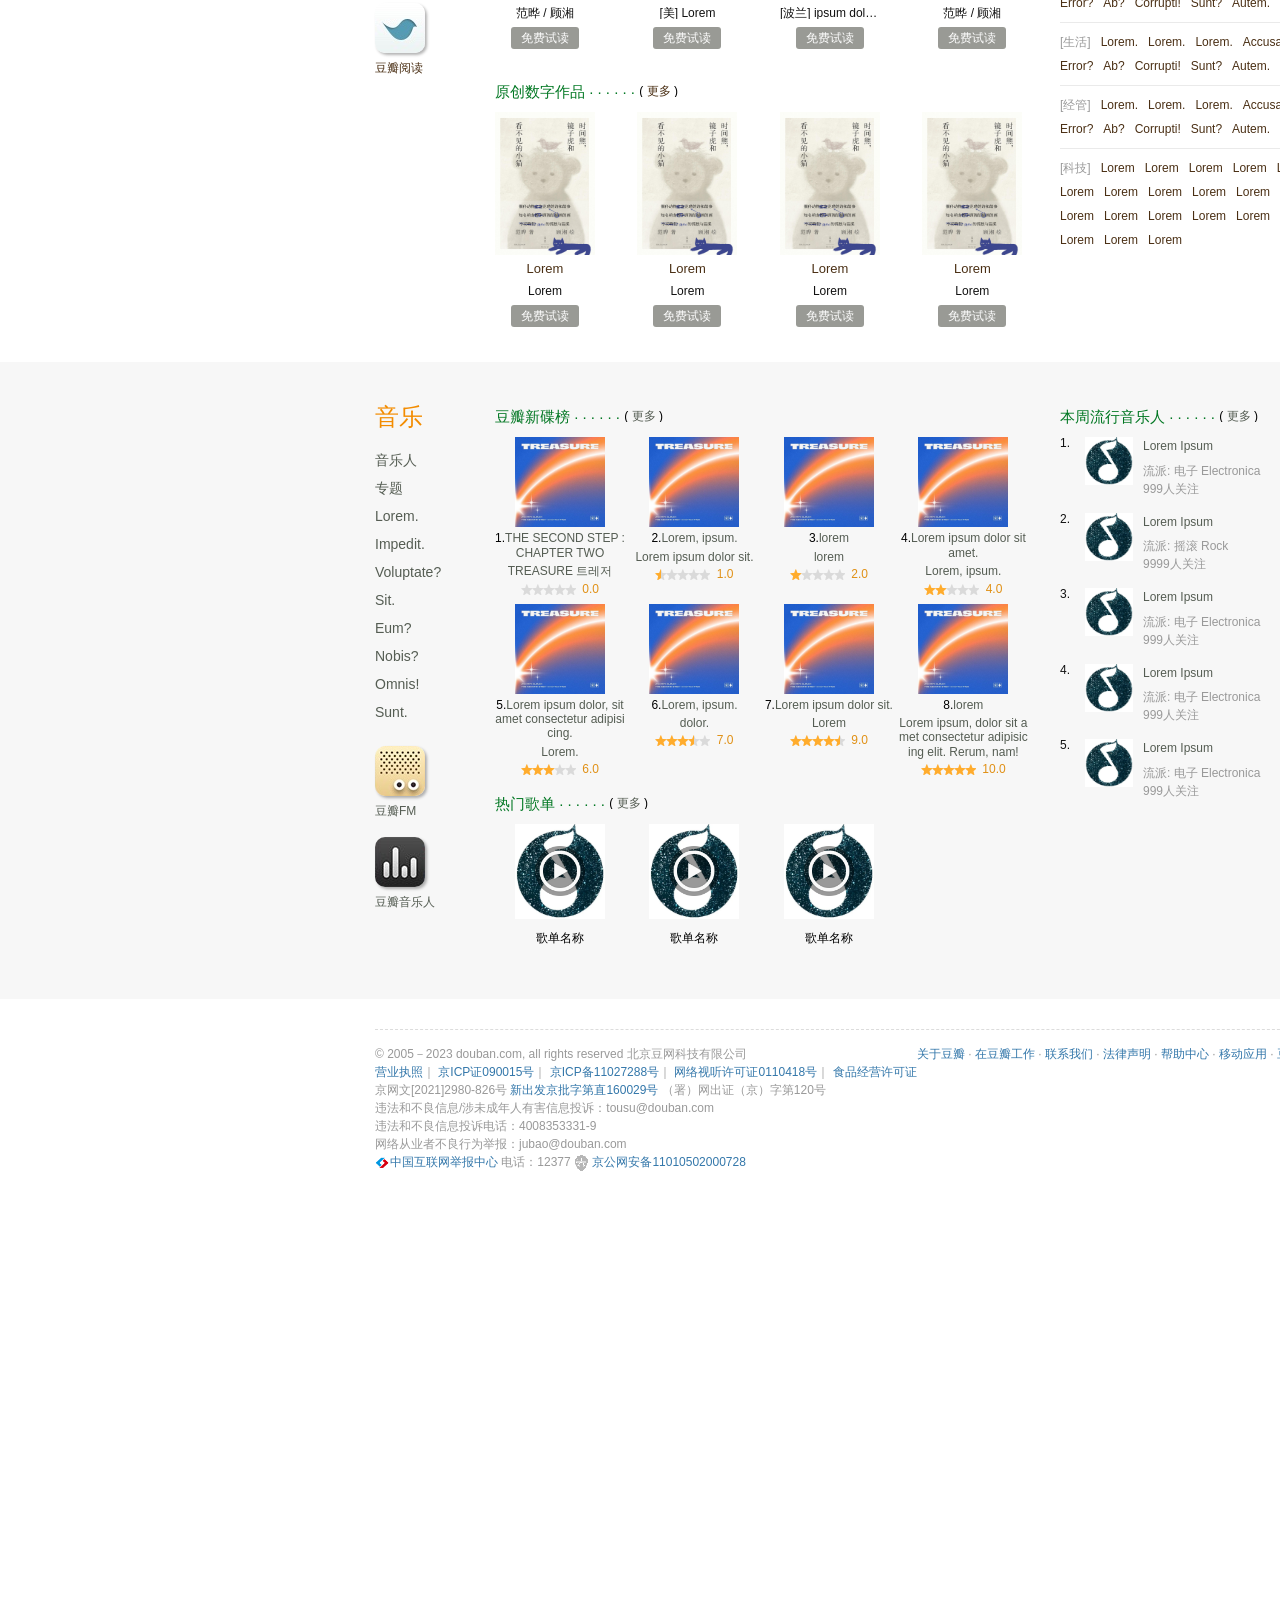
<file: static-page-douban/douban/index.html>
<!DOCTYPE html>
<html lang="en">

<head>
    <meta charset="UTF-8">
    <meta http-equiv="X-UA-Compatible" content="IE=edge">
    <meta name="viewport" content="width=device-width, initial-scale=1.0">
    <title>豆瓣</title>
    <link rel="shortcut icon" type="image/x-icon" href="media/favicon.ico">
    <link rel="stylesheet" href="css/reset.css">
    <link rel="stylesheet" href="css/common.css">
    <link rel="stylesheet" href="css/index.css">
</head>

<body>
    <!-- 页眉 -->
    <header class="header">
        <div class="container clearfix">
            <div class="logo left">
                <h1>
                    <a href="">
                        <span>豆瓣网</span>
                    </a>
                </h1>
            </div>
            <div class="search left">
                <form>
                    <input type="text" class="txt" placeholder="书、影、音等">
                    <button>
                        <img src="media/search.png" alt="">
                    </button>
                </form>
            </div>
            <nav class="menu right clearfix">
                <a href="" class="menu-book">
                    <span>读书</span>
                </a>
                <a href="" class="menu-movie">
                    <span>电影</span>
                </a>
                <a href="" class="menu-music">
                    <span>音乐</span>
                </a>
                <a href="" class="menu-city">
                    <span>同城</span>
                </a>
                <a href="" class="menu-group">
                    <span>小组</span>
                </a>
                <a href="" class="menu-read">
                    <span>阅读</span>
                </a>
                <a href="" class="menu-fm">
                    <span>FM</span>
                </a>
                <a href="" class="menu-time">
                    <span>时间</span>
                </a>
                <a href="" class="menu-doupin">
                    <span>豆品</span>
                </a>
            </nav>
        </div>
    </header>

    <!-- 登录注册区域 -->
    <div class="banner">
        <div class="container clearfix">
            <iframe src="loginframe.html" frameborder="0" class="right login-box"></iframe>
            <div class="download right">
                <h1 class="title">
                    豆瓣
                    <span>7.0</span>
                </h1>
                <div class="download-btn left">
                    <button class="btn">下载豆瓣 App</button>
                </div>
                <div class="qrcode">
                    <img src="media/icon_qrcode_green.png" alt="">
                    <div class="image" hidden>
                        <img src="media/qrcode.png" alt="">
                        <p>iOS / Android 扫码直接下载</p>
                    </div>
                </div>
            </div>
        </div>
    </div>

    <!-- 主区域 -->
    <div>
        <!-- 热点内容 -->
        <div class="section">
            <div class="container clearfix">
                <!-- 右边栏 -->
                <div class="aside-right">
                    <div class="ad">
                        <a href="">
                            <img src="media/ad.png" alt="">
                        </a>
                        <span>广告</span>
                    </div>
                    <div class="section-title">
                        <h3 class="title">热门话题</h3>
                        <span class="link">
                            <a href="">去话题广场</a>
                        </span>
                    </div>
                    <ul class="hot-list">
                        <li>
                            <div class="title">
                                <a href="">Lorem ipsum dolor sit.</a>
                            </div>
                            <div class="desc">
                                <span>XXX万次浏览</span>
                            </div>
                        </li>
                        <li>
                            <div class="title">
                                <a href="">Lorem ipsum dolor sit amet.</a>
                            </div>
                            <div class="desc">
                                <span>XXX万次浏览</span>
                            </div>
                        </li>
                        <li>
                            <div class="title">
                                <a href="">Lorem ipsum dolor sit amet consectetur.</a>
                            </div>
                            <div class="desc">
                                <span>XXX万次浏览</span>
                            </div>
                        </li>
                        <li>
                            <div class="title">
                                <a href="">Lorem, ipsum dolor sit amet consectetur adipisicing.</a>
                            </div>
                            <div class="desc">
                                <span>XXX万次浏览</span>
                            </div>
                        </li>
                        <li>
                            <div class="title">
                                <a href="">Loremipsumdolorsitametconsecteturadipisicingelit</a>
                            </div>
                            <div class="desc">
                                <span>XXX万次浏览</span>
                            </div>
                        </li>
                        <li>
                            <div class="title">
                                <a href="">Lorem ipsum dolor sit.</a>
                            </div>
                            <div class="desc">
                                <span>XXX万次浏览</span>
                            </div>
                        </li>

                    </ul>
                </div>

                <!-- 主区域 -->
                <div class="main">
                    <div class="section-title">
                        <h3 class="title">热点内容</h3>
                        <span class="link">
                            <a href="">更多</a>
                        </span>
                    </div>
                    <div class="hot-main">
                        <div class="left">
                            <ul>
                                <li>
                                    <div class="img">
                                        <a href="">
                                            <img src="media/marco.jpg" alt="">
                                        </a>
                                    </div>
                                    <div class="words">
                                        <a href="">Lorem ipsum dolor sit amet consectetur adipisicing elit. Nemo,
                                            reprehenderit?</a>
                                        <span>XX张照片</span>
                                    </div>
                                </li>
                                <li>
                                    <div class="img">
                                        <a href="">
                                            <img src="media/marco.jpg" alt="">
                                        </a>
                                    </div>
                                    <div class="words">
                                        <a href="">Lorem.</a>
                                        <span>XX张照片</span>
                                    </div>
                                </li>
                                <li>
                                    <div class="img">
                                        <a href="">
                                            <img src="media/marco.jpg" alt="">
                                        </a>
                                    </div>
                                    <div class="words">
                                        <a href="">Lorem, ipsum dolor.</a>
                                        <span>XX张照片</span>
                                    </div>
                                </li>
                                <li>
                                    <div class="img">
                                        <a href="">
                                            <img src="media/marco.jpg" alt="">
                                        </a>
                                    </div>
                                    <div class="words">
                                        <a href="">Lorem, ipsum.</a>
                                        <span>XX张照片</span>
                                    </div>
                                </li>
                            </ul>
                        </div>
                        <div class="right">
                            <ul>
                                <li>
                                    <a href="">Lorem.</a>
                                    <div class="title">
                                        Lorem的日记
                                    </div>
                                    <div class="desc">
                                        Lorem ipsum dolor sit amet consectetur, adipisicing elit. Ullam, sed?
                                    </div>
                                </li>
                                <li><a href="">Lorem ipsum dolor sit amet.</a></li>
                                <li><a href="">Aliquam cum a minus voluptate!</a></li>
                                <li><a href="">Enim perspiciatis beatae delectus provident.</a></li>
                                <li><a href="">Eveniet nostrum vero quod! At.</a></li>
                                <li><a href="">Ut blanditiis quaerat sed quidem.</a></li>
                                <li><a href="">Officiis voluptatem excepturi laudantium placeat?</a></li>
                                <li><a href="">Quibusdam voluptas sit officiis neque?</a></li>
                                <li><a href="">Molestiae sit esse laborum deserunt!</a></li>
                                <li><a href="">Sed cumque quae ut exercitationem!</a></li>
                                <li><a href="">Illum incidunt non dolorem cupiditate.</a></li>
                            </ul>
                        </div>
                    </div>
                </div>
            </div>
        </div>

        <!-- 豆瓣时间 -->
        <div class="section">
            <div class="container clearfix">
                <div class="aside-left">
                    <h2 class="title">
                        <a href="" class="dark-color">豆瓣时间</a>
                    </h2>
                </div>
                <div class="main ">
                    <div class="section-title">
                        <h3 class="title">热门专栏</h3>
                        <span class="link">
                            <a href="">更多</a>
                        </span>
                    </div>
                    <div class="time-main">
                        <ul>
                            <li>
                                <div class="img">
                                    <a href="">
                                        <img src="media/time-content.jpg" alt="">
                                    </a>
                                </div>
                                <div class="words">
                                    <a href="">Lorem.</a>
                                    <span>
                                        音频专栏
                                    </span>
                                </div>
                            </li>
                            <li>
                                <div class="img">
                                    <a href="">
                                        <img src="media/time-content.jpg" alt="">
                                    </a>
                                </div>
                                <div class="words">
                                    <a href="">Lorem, ipsum dolor sit amet consectetur adipisicing elit. Vel.</a>
                                    <span>
                                        音频专栏
                                    </span>
                                </div>
                            </li>
                            <li>
                                <div class="img">
                                    <a href="">
                                        <img src="media/time-content.jpg" alt="">
                                    </a>
                                </div>
                                <div class="words">
                                    <a href="">Lorem, ipsum dolor sit amet consectetur adipisicing elit. Vel.</a>
                                    <span>
                                        音频专栏
                                    </span>
                                </div>
                            </li>
                            <li>
                                <div class="img">
                                    <a href="">
                                        <img src="media/time-content.jpg" alt="">
                                    </a>
                                </div>
                                <div class="words">
                                    <a href="">Lorem, ipsum dolor sit amet consectetur adipisicing elit. Vel.</a>
                                    <span>
                                        音频专栏
                                    </span>
                                </div>
                            </li>
                            <li>
                                <div class="img">
                                    <a href="">
                                        <img src="media/time-content.jpg" alt="">
                                    </a>
                                </div>
                                <div class="words">
                                    <a href="">Lorem, ipsum dolor sit amet consectetur adipisicing elit. Vel.</a>
                                    <span>
                                        音频专栏
                                    </span>
                                </div>
                            </li>
                            <li>
                                <div class="img">
                                    <a href="">
                                        <img src="media/time-content.jpg" alt="">
                                    </a>
                                </div>
                                <div class="words">
                                    <a href="">Lorem, ipsum dolor sit amet consectetur adipisicing elit. Vel.</a>
                                    <span>
                                        音频专栏
                                    </span>
                                </div>
                            </li>
                            <li>
                                <div class="img">
                                    <a href="">
                                        <img src="media/time-content.jpg" alt="">
                                    </a>
                                </div>
                                <div class="words">
                                    <a href="">Lorem, ipsum dolor sit amet consectetur adipisicing elit. Vel.</a>
                                    <span>
                                        音频专栏
                                    </span>
                                </div>
                            </li>
                            <li>
                                <div class="img">
                                    <a href="">
                                        <img src="media/time-content.jpg" alt="">
                                    </a>
                                </div>
                                <div class="words">
                                    <a href="">Lorem, ipsum dolor sit amet consectetur adipisicing elit. Vel.</a>
                                    <span>
                                        音频专栏
                                    </span>
                                </div>
                            </li>
                            <li>
                                <div class="img">
                                    <a href="">
                                        <img src="media/time-content.jpg" alt="">
                                    </a>
                                </div>
                                <div class="words">
                                    <a href="">Lorem, ipsum dolor sit amet consectetur adipisicing elit. Vel.</a>
                                    <span>
                                        音频专栏
                                    </span>
                                </div>
                            </li>
                            <li>
                                <div class="img">
                                    <a href="">
                                        <img src="media/time-content.jpg" alt="">
                                    </a>
                                </div>
                                <div class="words">
                                    <a href="">Lorem, ipsum.</a>
                                    <span>
                                        音频专栏
                                    </span>
                                </div>
                            </li>
                        </ul>
                    </div>
                </div>
            </div>

        </div>

        <!-- 电影 -->
        <div class="section">
            <div class="container clearfix">
                <div class="aside-left">
                    <div class="title">
                        <h2>
                            <a href="">电影</a>
                        </h2>
                    </div>
                    <ul class="left-menu">
                        <li>
                            <a href="">影讯&amp;购票</a>
                        </li>
                        <li>
                            <a href="" class="new">选电影</a>
                        </li>
                        <li>
                            <a href="">Lorem.</a>
                        </li>
                        <li>
                            <a href="">Impedit.</a>
                        </li>
                        <li>
                            <a href="">Voluptate?</a>
                        </li>
                        <li>
                            <a href="">Sit.</a>
                        </li>
                        <li>
                            <a href="">Eum?</a>
                        </li>
                        <li>
                            <a href="">Nobis?</a>
                        </li>
                        <li>
                            <a href="">Omnis!</a>
                        </li>
                        <li>
                            <a href="">Sunt.</a>
                        </li>
                    </ul>
                </div>

                <div class="aside-right movie-area">
                    <div class="section-title">
                        <h2 class="title">影片分类</h2>
                        <span class="link">
                            <a href="">更多</a>
                        </span>
                    </div>
                    <ul class="right-menu-list clearfix">
                        <li><a href="">爱情</a></li>
                        <li><a href="">剧情</a></li>
                        <li><a href="">Lorem.</a></li>
                        <li><a href="">Accusantium!</a></li>
                        <li><a href="">Error?</a></li>
                        <li><a href="">Ab?</a></li>
                        <li><a href="">Corrupti!</a></li>
                        <li><a href="">Sunt?</a></li>
                        <li><a href="">Autem.</a></li>
                        <li><a href="">Qui?</a></li>
                        <li><a href="">Commodi.</a></li>
                        <li><a href="">Sequi.</a></li>
                        <li><a href="">Eligendi.</a></li>
                        <li><a href="">Ab.</a></li>
                        <li><a href="">Alias.</a></li>
                        <li><a href="">Magnam.</a></li>
                        <li><a href="">Nostrum?</a></li>
                        <li><a href="">At.</a></li>
                        <li><a href="">Obcaecati.</a></li>
                        <li><a href="">Autem.</a></li>
                        <li><a href="">Facere.</a></li>
                        <li><a href="">Ea!</a></li>
                        <li><a href="">Minus?</a></li>
                        <li><a href="">Culpa?</a></li>
                        <li><a href="">Quasi?</a></li>
                        <li><a href="">Culpa.</a></li>
                        <li><a href="">Nemo.</a></li>
                    </ul>

                    <div class="section-title" style="margin-top: 30px;">
                        <h2 class="title">近期热门</h2>
                        <span class="link">
                            <a href="">更多</a>
                        </span>
                    </div>

                    <ol class="order-movie-list">
                        <li><a href="">瞬息全宇宙</a></li>
                        <li><a href="">目中无人</a></li>
                        <li><a href="">Lorem, ipsum dolor.</a></li>
                        <li><a href="">Vero, veniam voluptate.</a></li>
                        <li><a href="">Harum, sint pariatur.</a></li>
                        <li><a href="">Dolorem, autem. Suscipit.</a></li>
                        <li><a href="">Harum, dignissimos libero!</a></li>
                        <li><a href="">Similique, quibusdam voluptatem?</a></li>
                        <li><a href="">Laudantium, provident minus?</a></li>
                        <li><a href="">Nisi, similique eaque!</a></li>
                    </ol>
                </div>

                <div class="main">
                    <div class="section-title">
                        <h2 class="title">正在热映</h2>
                        <span class="link">
                            <a href="">更多</a>
                        </span>
                    </div>
                    <div class="movie-area">
                        <ul class="item-list">
                            <li>
                                <div class="img">
                                    <a href="">
                                        <img src="media/inception.webp" alt="">
                                    </a>
                                </div>
                                <div class="words">
                                    <a href="" class="dark-color">盗梦空间</a>
                                </div>
                                <div>
                                    <span class="star star00"></span>
                                    <span class="star-num">0.0</span>
                                </div>
                                <div class="button">
                                    <a href="" class="block-link">选座购票</a>
                                </div>
                            </li>
                            <li>
                                <div class="img">
                                    <a href="">
                                        <img src="media/inception.webp" alt="">
                                    </a>
                                </div>
                                <div class="words">
                                    <a href="" class="dark-color">盗梦空间盗梦空间</a>
                                </div>
                                <div>
                                    <span class="star star10"></span>
                                    <span class="star-num">2.0</span>
                                </div>
                                <div class="button">
                                    <a href="" class="block-link">选座购票</a>
                                </div>
                            </li>
                            <li>
                                <div class="img">
                                    <a href="">
                                        <img src="media/inception.webp" alt="">
                                    </a>
                                </div>
                                <div class="words">
                                    <a href="" class="dark-color">Lorem.</a>
                                </div>
                                <div>
                                    <span class="star star20"></span>
                                    <span class="star-num">4.0</span>
                                </div>
                                <div class="button">
                                    <a href="" class="block-link">选座购票</a>
                                </div>
                            </li>
                            <li>
                                <div class="img">
                                    <a href="">
                                        <img src="media/inception.webp" alt="">
                                    </a>
                                </div>
                                <div class="words">
                                    <a href="" class="dark-color">Lorem, ipsum dolor.</a>
                                </div>
                                <div>
                                    <span class="star star25"></span>
                                    <span class="star-num">5.0</span>
                                </div>
                                <div class="button">
                                    <a href="" class="block-link">选座购票</a>
                                </div>
                            </li>
                            <li>
                                <div class="img">
                                    <a href="">
                                        <img src="media/inception.webp" alt="">
                                    </a>
                                </div>
                                <div class="words">
                                    <a href="" class="dark-color">盗梦空间</a>
                                </div>
                                <div>
                                    <span class="star star30"></span>
                                    <span class="star-num">6.0</span>
                                </div>
                                <div class="button">
                                    <a href="" class="block-link">选座购票</a>
                                </div>
                            </li>
                            <li>
                                <div class="img">
                                    <a href="">
                                        <img src="media/inception.webp" alt="">
                                    </a>
                                </div>
                                <div class="words">
                                    <a href="" class="dark-color">盗梦空间</a>
                                </div>
                                <div>
                                    <span class="star star35"></span>
                                    <span class="star-num">7.0</span>
                                </div>
                                <div class="button">
                                    <a href="" class="block-link">选座购票</a>
                                </div>
                            </li>
                            <li>
                                <div class="img">
                                    <a href="">
                                        <img src="media/inception.webp" alt="">
                                    </a>
                                </div>
                                <div class="words">
                                    <a href="" class="dark-color">盗梦空间</a>
                                </div>
                                <div>
                                    <span class="star star40"></span>
                                    <span class="star-num">8.0</span>
                                </div>
                                <div class="button">
                                    <a href="" class="block-link">选座购票</a>
                                </div>
                            </li>
                            <li>
                                <div class="img">
                                    <a href="">
                                        <img src="media/inception.webp" alt="">
                                    </a>
                                </div>
                                <div class="words">
                                    <a href="" class="dark-color">盗梦空间</a>
                                </div>
                                <div>
                                    <span class="star star45"></span>
                                    <span class="star-num">9.0</span>
                                </div>
                                <div class="button">
                                    <a href="" class="block-link">选座购票</a>
                                </div>
                            </li>
                        </ul>
                    </div>
                </div>
            </div>
        </div>

        <!-- 小组 -->
        <div class="section">
            <div class="container group-area clearfix">
                <div class="aside-left">
                    <div class="title">
                        <h2>
                            <a href="">小组</a>
                        </h2>
                    </div>
                    <ul class="left-menu">
                        <li>
                            <a href="">精选</a>
                        </li>
                        <li>
                            <a href="">文化</a>
                        </li>
                        <li>
                            <a href="">Lorem.</a>
                        </li>
                        <li>
                            <a href="">Impedit.</a>
                        </li>
                        <li>
                            <a href="">Voluptate?</a>
                        </li>
                        <li>
                            <a href="">Sit.</a>
                        </li>
                        <li>
                            <a href="">Eum?</a>
                        </li>
                        <li>
                            <a href="">Nobis?</a>
                        </li>
                        <li>
                            <a href="">Omnis!</a>
                        </li>
                        <li>
                            <a href="">Sunt.</a>
                        </li>
                    </ul>
                </div>

                <div class="aside-right">
                    <div class="section-title">
                        <h2 class="title">小组分类</h2>
                    </div>

                    <div class="group">
                        <div class="group-name">
                            <a href="">兴趣</a>
                        </div>
                        <ul class="right-menu-list clearfix">
                            <li><a href="">旅行</a></li>
                            <li><a href="">摄影</a></li>
                            <li><a href="">Lorem.</a></li>
                            <li><a href="">Accusantium!</a></li>
                            <li><a href="">Error?</a></li>
                            <li><a href="">Ab?</a></li>
                            <li><a href="">Corrupti!</a></li>
                            <li><a href="">Sunt?</a></li>
                            <li><a href="">Autem.</a></li>
                            <li><a href="">Qui?</a></li>
                        </ul>
                    </div>

                    <div class="group">
                        <div class="group-name">
                            <a href="">生活</a>
                        </div>
                        <ul class="right-menu-list clearfix">
                            <li><a href="">Lorem.</a></li>
                            <li><a href="">Lorem.</a></li>
                            <li><a href="">Lorem.</a></li>
                            <li><a href="">Accusantium!</a></li>
                            <li><a href="">Error?</a></li>
                            <li><a href="">Ab?</a></li>
                            <li><a href="">Corrupti!</a></li>
                            <li><a href="">Sunt?</a></li>
                            <li><a href="">Autem.</a></li>
                            <li><a href="">Qui?</a></li>
                        </ul>
                    </div>

                    <div class="group">
                        <div class="group-name">
                            <a href="">购物</a>
                        </div>
                        <ul class="right-menu-list clearfix">
                            <li><a href="">Lorem.</a></li>
                            <li><a href="">Lorem.</a></li>
                            <li><a href="">Lorem.</a></li>
                            <li><a href="">Accusantium!</a></li>
                            <li><a href="">Error?</a></li>
                            <li><a href="">Ab?</a></li>
                            <li><a href="">Corrupti!</a></li>
                            <li><a href="">Sunt?</a></li>
                            <li><a href="">Autem.</a></li>
                            <li><a href="">Qui?</a></li>
                        </ul>
                    </div>

                    <div class="group">
                        <div class="group-name">
                            <a href="">社会</a>
                        </div>
                        <ul class="right-menu-list clearfix">
                            <li><a href="">Lorem.</a></li>
                            <li><a href="">Lorem.</a></li>
                            <li><a href="">Lorem.</a></li>
                            <li><a href="">Accusantium!</a></li>
                            <li><a href="">Error?</a></li>
                            <li><a href="">Ab?</a></li>
                            <li><a href="">Corrupti!</a></li>
                            <li><a href="">Sunt?</a></li>
                            <li><a href="">Autem.</a></li>
                            <li><a href="">Qui?</a></li>
                        </ul>
                    </div>

                    <div class="group">
                        <div class="group-name">
                            <a href="">艺术</a>
                        </div>
                        <ul class="right-menu-list clearfix">
                            <li><a href="">Lorem.</a></li>
                            <li><a href="">Lorem.</a></li>
                            <li><a href="">Lorem.</a></li>
                            <li><a href="">Accusantium!</a></li>
                            <li><a href="">Error?</a></li>
                            <li><a href="">Ab?</a></li>
                            <li><a href="">Corrupti!</a></li>
                            <li><a href="">Sunt?</a></li>
                            <li><a href="">Autem.</a></li>
                            <li><a href="">Qui?</a></li>
                        </ul>
                    </div>

                    <div class="group">
                        <div class="group-name">
                            <a href="">学术</a>
                        </div>
                        <ul class="right-menu-list clearfix">
                            <li><a href="">Lorem.</a></li>
                            <li><a href="">Lorem.</a></li>
                            <li><a href="">Lorem.</a></li>
                            <li><a href="">Accusantium!</a></li>
                            <li><a href="">Error?</a></li>
                            <li><a href="">Ab?</a></li>
                            <li><a href="">Corrupti!</a></li>
                            <li><a href="">Sunt?</a></li>
                            <li><a href="">Autem.</a></li>
                            <li><a href="">Qui?</a></li>
                        </ul>
                    </div>

                    <div class="group">
                        <div class="group-name">
                            <a href="">情感</a>
                        </div>
                        <ul class="right-menu-list clearfix">
                            <li><a href="">Lorem.</a></li>
                            <li><a href="">Lorem.</a></li>
                            <li><a href="">Lorem.</a></li>
                        </ul>
                    </div>

                    <div class="group">
                        <div class="group-name">
                            <a href="">闲聊</a>
                        </div>
                        <ul class="right-menu-list clearfix">
                            <li><a href="">Lorem.</a></li>
                            <li><a href="">Lorem.</a></li>
                            <li><a href="">Lorem.</a></li>
                            <li><a href="">Accusantium!</a></li>

                        </ul>
                    </div>
                </div>

                <div class="main">
                    <div class="section-title">
                        <h2 class="title">热门小组</h2>
                        <span class="link">
                            <a href="">更多</a>
                        </span>
                    </div>

                    <div class="item-list">
                        <ul>
                            <li>
                                <div class="img">
                                    <a href="">
                                        <img src="media/game.webp" alt="">
                                    </a>
                                </div>
                                <div class="words">
                                    <a href="">游戏</a>
                                    <span>XXXXX 个成员</span>
                                </div>
                            </li>
                            <li>
                                <div class="img">
                                    <a href="">
                                        <img src="media/game.webp" alt="">
                                    </a>
                                </div>
                                <div class="words">
                                    <a href="">Lorem.</a>
                                    <span>XXXXX 个成员</span>
                                </div>
                            </li>
                            <li>
                                <div class="img">
                                    <a href="">
                                        <img src="media/game.webp" alt="">
                                    </a>
                                </div>
                                <div class="words">
                                    <a href="">Lorem, ipsum dolor.</a>
                                    <span>XXXXX 个成员</span>
                                </div>
                            </li>
                            <li>
                                <div class="img">
                                    <a href="">
                                        <img src="media/game.webp" alt="">
                                    </a>
                                </div>
                                <div class="words">
                                    <a href="">Lorem ipsum dolor sit amet consectetur.</a>
                                    <span>XXXXX 个成员</span>
                                </div>
                            </li>
                            <li>
                                <div class="img">
                                    <a href="">
                                        <img src="media/game.webp" alt="">
                                    </a>
                                </div>
                                <div class="words">
                                    <a href="">Lorem ipsum dolor sit amet consectetur, adipisicing elit. Maiores ut
                                        repellendus unde, assumenda facilis modi commodi, ullam magnam corporis quam,
                                        earum aliquid quaerat sit qui ratione laborum incidunt eaque blanditiis.</a>
                                    <span>XXXXX 个成员</span>
                                </div>
                            </li>
                            <li>
                                <div class="img">
                                    <a href="">
                                        <img src="media/game.webp" alt="">
                                    </a>
                                </div>
                                <div class="words">
                                    <a href="">三束锈炭辞高蜂瑟羽韧</a>
                                    <span>XXXXX 个成员</span>
                                </div>
                            </li>
                            <li>
                                <div class="img">
                                    <a href="">
                                        <img src="media/game.webp" alt="">
                                    </a>
                                </div>
                                <div class="words">
                                    <a href="">不俗型萧窑渍棚扩孤谎陵街热魔暑消</a>
                                    <span>XXXXX 个成员</span>
                                </div>
                            </li>
                            <li>
                                <div class="img">
                                    <a href="">
                                        <img src="media/game.webp" alt="">
                                    </a>
                                </div>
                                <div class="words">
                                    <a href="">游戏</a>
                                    <span>XXXXX 个成员</span>
                                </div>
                            </li>
                        </ul>
                    </div>
                </div>
            </div>
        </div>

        <!-- 读书 -->
        <div class="section">
            <div class="container clearfix book-area">
                <div class="aside-left">
                    <div class="title">
                        <h2>
                            <a href="">读书</a>
                        </h2>
                    </div>

                    <ul class="left-menu">
                        <li>
                            <a href="">分类浏览</a>
                        </li>
                        <li>
                            <a href="" class="new">阅读</a>
                        </li>
                        <li>
                            <a href="">Lorem.</a>
                        </li>
                        <li>
                            <a href="">Impedit.</a>
                        </li>
                        <li>
                            <a href="">Voluptate?</a>
                        </li>
                    </ul>

                    <div class="menu-ad">
                        <a href="" class="bg-fix">
                            <span class="icon-douban-read"></span>
                        </a>
                        <a href="" class="words">豆瓣阅读</a>
                    </div>
                </div>

                <div class="aside-right">
                    <div class="section-title">
                        <h2 class="title">热门标签</h2>
                        <span class="link">
                            <a href="">更多</a>
                        </span>
                    </div>

                    <div class="tag-group">
                        <ul class="right-menu-list clearfix">
                            <li>
                                <span>[文学]</span>
                            </li>
                            <li><a href="">小说</a></li>
                            <li><a href="">随笔</a></li>
                            <li><a href="">Lorem.</a></li>
                            <li><a href="">Accusantium!</a></li>
                            <li><a href="">Error?</a></li>
                            <li><a href="">Ab?</a></li>
                            <li><a href="">Corrupti!</a></li>
                            <li><a href="">Sunt?</a></li>
                            <li><a href="">Autem.</a></li>
                            <li><a href="">Qui?</a></li>
                        </ul>
                    </div>
                    <div class="tag-group">
                        <ul class="right-menu-list clearfix">
                            <li>
                                <span>[流行]</span>
                            </li>
                            <li><a href="">Lorem.</a></li>
                            <li><a href="">Lorem.</a></li>
                            <li><a href="">Lorem.</a></li>
                            <li><a href="">Accusantium!</a></li>
                            <li><a href="">Error?</a></li>
                            <li><a href="">Ab?</a></li>
                            <li><a href="">Corrupti!</a></li>
                            <li><a href="">Sunt?</a></li>
                            <li><a href="">Autem.</a></li>
                            <li><a href="">Qui?</a></li>
                        </ul>
                    </div>
                    <div class="tag-group">
                        <ul class="right-menu-list clearfix">
                            <li>
                                <span>[文化]</span>
                            </li>
                            <li><a href="">Lorem.</a></li>
                            <li><a href="">Lorem.</a></li>
                            <li><a href="">Lorem.</a></li>
                            <li><a href="">Accusantium!</a></li>
                            <li><a href="">Error?</a></li>
                            <li><a href="">Ab?</a></li>
                            <li><a href="">Corrupti!</a></li>
                            <li><a href="">Sunt?</a></li>
                            <li><a href="">Autem.</a></li>
                            <li><a href="">Qui?</a></li>
                        </ul>
                    </div>
                    <div class="tag-group">
                        <ul class="right-menu-list clearfix">
                            <li>
                                <span>[生活]</span>
                            </li>
                            <li><a href="">Lorem.</a></li>
                            <li><a href="">Lorem.</a></li>
                            <li><a href="">Lorem.</a></li>
                            <li><a href="">Accusantium!</a></li>
                            <li><a href="">Error?</a></li>
                            <li><a href="">Ab?</a></li>
                            <li><a href="">Corrupti!</a></li>
                            <li><a href="">Sunt?</a></li>
                            <li><a href="">Autem.</a></li>
                            <li><a href="">Qui?</a></li>
                        </ul>
                    </div>
                    <div class="tag-group">
                        <ul class="right-menu-list clearfix">
                            <li>
                                <span>[经管]</span>
                            </li>
                            <li><a href="">Lorem.</a></li>
                            <li><a href="">Lorem.</a></li>
                            <li><a href="">Lorem.</a></li>
                            <li><a href="">Accusantium!</a></li>
                            <li><a href="">Error?</a></li>
                            <li><a href="">Ab?</a></li>
                            <li><a href="">Corrupti!</a></li>
                            <li><a href="">Sunt?</a></li>
                            <li><a href="">Autem.</a></li>
                            <li><a href="">Qui?</a></li>
                        </ul>
                    </div>
                    <div class="tag-group">
                        <ul class="right-menu-list clearfix">
                            <li>
                                <span>[科技]</span>
                            </li>
                            <li><a href="">Lorem</a></li>
                            <li><a href="">Lorem</a></li>
                            <li><a href="">Lorem</a></li>
                            <li><a href="">Lorem</a></li>
                            <li><a href="">Lorem</a></li>
                            <li><a href="">Lorem</a></li>
                            <li><a href="">Lorem</a></li>
                            <li><a href="">Lorem</a></li>
                            <li><a href="">Lorem</a></li>
                            <li><a href="">Lorem</a></li>
                            <li><a href="">Lorem</a></li>
                            <li><a href="">Lorem</a></li>
                            <li><a href="">Lorem</a></li>
                            <li><a href="">Lorem</a></li>
                            <li><a href="">Lorem</a></li>
                            <li><a href="">Lorem</a></li>
                            <li><a href="">Lorem</a></li>
                            <li><a href="">Lorem</a></li>
                            <li><a href="">Lorem</a></li>
                            <li><a href="">Lorem</a></li>
                        </ul>
                    </div>

                </div>

                <div class="main">
                    <div class="section-title">
                        <h2 class="title">新书速递</h2>
                        <span class="link">
                            <a href="">更多</a>
                        </span>
                    </div>

                    <ul class="item-list">
                        <li>
                            <div class="img">
                                <a href="">
                                    <img src="media/s34220432.jpg" alt="">
                                </a>
                            </div>
                            <div class="words">
                                <a href="">时间熊，镜子虎和看不见的小猫</a>
                                <span>范晔 / 顾湘</span>
                            </div>
                            <div class="button">
                                <a href="" class="block-link">免费试读</a>
                            </div>
                        </li>
                        <li>
                            <div class="img">
                                <a href="">
                                    <img src="media/s34220432.jpg" alt="">
                                </a>
                            </div>
                            <div class="words">
                                <a href="">Lorem</a>
                                <span>[美] Lorem</span>
                            </div>
                            <div class="button">
                                <a href="" class="block-link">免费试读</a>
                            </div>
                        </li>
                        <li>
                            <div class="img">
                                <a href="">
                                    <img src="media/s34220432.jpg" alt="">
                                </a>
                            </div>
                            <div class="words">
                                <a href="">Lorem ipsum dolor sit amet</a>
                                <span>[波兰] ipsum dolor sit</span>
                            </div>
                            <div class="button">
                                <a href="" class="block-link">免费试读</a>
                            </div>
                        </li>
                        <li>
                            <div class="img">
                                <a href="">
                                    <img src="media/s34220432.jpg" alt="">
                                </a>
                            </div>
                            <div class="words">
                                <a href="">时间熊，镜子虎和看不见的小猫</a>
                                <span>范晔 / 顾湘</span>
                            </div>
                            <div class="button">
                                <a href="" class="block-link">免费试读</a>
                            </div>
                        </li>
                    </ul>

                    <div class="section-title" style="margin-top: 35px;">
                        <h2 class="title">原创数字作品</h2>
                        <span class="link">
                            <a href="">更多</a>
                        </span>
                    </div>

                    <ul class="item-list">
                        <li>
                            <div class="img">
                                <a href="">
                                    <img src="media/s34220432.jpg" alt="">
                                </a>
                            </div>
                            <div class="words">
                                <a href="">Lorem</a>
                                <span>Lorem</span>
                            </div>
                            <div class="button">
                                <a href="" class="block-link">免费试读</a>
                            </div>
                        </li>
                        <li>
                            <div class="img">
                                <a href="">
                                    <img src="media/s34220432.jpg" alt="">
                                </a>
                            </div>
                            <div class="words">
                                <a href="">Lorem</a>
                                <span>Lorem</span>
                            </div>
                            <div class="button">
                                <a href="" class="block-link">免费试读</a>
                            </div>
                        </li>
                        <li>
                            <div class="img">
                                <a href="">
                                    <img src="media/s34220432.jpg" alt="">
                                </a>
                            </div>
                            <div class="words">
                                <a href="">Lorem</a>
                                <span>Lorem</span>
                            </div>
                            <div class="button">
                                <a href="" class="block-link">免费试读</a>
                            </div>
                        </li>
                        <li>
                            <div class="img">
                                <a href="">
                                    <img src="media/s34220432.jpg" alt="">
                                </a>
                            </div>
                            <div class="words">
                                <a href="">Lorem</a>
                                <span>Lorem</span>
                            </div>
                            <div class="button">
                                <a href="" class="block-link">免费试读</a>
                            </div>
                        </li>
                    </ul>
                </div>
            </div>
        </div>

        <!-- 音乐 -->
        <div class="section">
            <div class="container clearfix music-area">
                <div class="aside-left">
                    <div class="title">
                        <h2>
                            <a href="">音乐</a>
                        </h2>
                    </div>

                    <ul class="left-menu">
                        <li>
                            <a href="">音乐人</a>
                        </li>
                        <li>
                            <a href="">专题</a>
                        </li>
                        <li>
                            <a href="">Lorem.</a>
                        </li>
                        <li>
                            <a href="">Impedit.</a>
                        </li>
                        <li>
                            <a href="">Voluptate?</a>
                        </li>
                        <li>
                            <a href="">Sit.</a>
                        </li>
                        <li>
                            <a href="">Eum?</a>
                        </li>
                        <li>
                            <a href="">Nobis?</a>
                        </li>
                        <li>
                            <a href="">Omnis!</a>
                        </li>
                        <li>
                            <a href="">Sunt.</a>
                        </li>
                    </ul>

                    <div class="menu-ad">
                        <a href="" class="bg-fix">
                            <span class="icon-douban-fm"></span>
                        </a>
                        <a href="" class="words">豆瓣FM</a>
                    </div>

                    <div class="menu-ad">
                        <a href="" class="bg-fix">
                            <span class="icon-douban-musician"></span>
                        </a>
                        <a href="" class="words">豆瓣音乐人</a>
                    </div>
                </div>

                <div class="aside-right">
                    <div class="section-title">
                        <h2 class="title">本周流行音乐人</h2>
                        <span class="link">
                            <a href="">更多</a>
                        </span>
                    </div>

                    <ul class="musician">
                        <li class="clearfix">
                            <span class="num left">1.</span>
                            <div class="player right">
                                <div class="img left">
                                    <a href="">
                                        <svg t="1656150422962" class="icon" viewBox="0 0 1024 1024" version="1.1" xmlns="http://www.w3.org/2000/svg" p-id="5657" width="50" height="50">
                                            <path d="M870.2 466.333333l-618.666667-373.28a53.333333 53.333333 0 0 0-80.866666 45.666667v746.56a53.206667 53.206667 0 0 0 80.886666 45.666667l618.666667-373.28a53.333333 53.333333 0 0 0 0-91.333334z" fill="#fff" p-id="5658"></path>
                                        </svg>

                                        <img src="media/player.webp" alt="">
                                    </a>
                                </div>
                                <div class="words left">
                                    <a href="">Lorem Ipsum</a>
                                    <div class="player-info">
                                        <span>流派: 电子 Electronica</span>
                                        <span>999人关注</span>
                                    </div>
                                </div>
                            </div>
                        </li>
                        <li class="clearfix">
                            <span class="num left">2.</span>
                            <div class="player right">
                                <div class="img left">
                                    <a href="">
                                        <svg t="1656150422962" class="icon" viewBox="0 0 1024 1024" version="1.1" xmlns="http://www.w3.org/2000/svg" p-id="5657" width="50" height="50">
                                            <path d="M870.2 466.333333l-618.666667-373.28a53.333333 53.333333 0 0 0-80.866666 45.666667v746.56a53.206667 53.206667 0 0 0 80.886666 45.666667l618.666667-373.28a53.333333 53.333333 0 0 0 0-91.333334z" fill="#fff" p-id="5658"></path>
                                        </svg>

                                        <img src="media/player.webp" alt="">
                                    </a>
                                </div>
                                <div class="words left">
                                    <a href="">Lorem Ipsum</a>
                                    <div class="player-info">
                                        <span>流派: 摇滚 Rock</span>
                                        <span>9999人关注</span>
                                    </div>
                                </div>
                            </div>
                        </li>
                        <li class="clearfix">
                            <span class="num left">3.</span>
                            <div class="player right">
                                <div class="img left">
                                    <a href="">
                                        <svg t="1656150422962" class="icon" viewBox="0 0 1024 1024" version="1.1" xmlns="http://www.w3.org/2000/svg" p-id="5657" width="50" height="50">
                                            <path d="M870.2 466.333333l-618.666667-373.28a53.333333 53.333333 0 0 0-80.866666 45.666667v746.56a53.206667 53.206667 0 0 0 80.886666 45.666667l618.666667-373.28a53.333333 53.333333 0 0 0 0-91.333334z" fill="#fff" p-id="5658"></path>
                                        </svg>

                                        <img src="media/player.webp" alt="">
                                    </a>
                                </div>
                                <div class="words left">
                                    <a href="">Lorem Ipsum</a>
                                    <div class="player-info">
                                        <span>流派: 电子 Electronica</span>
                                        <span>999人关注</span>
                                    </div>
                                </div>
                            </div>
                        </li>
                        <li class="clearfix">
                            <span class="num left">4.</span>
                            <div class="player right">
                                <div class="img left">
                                    <a href="">
                                        <svg t="1656150422962" class="icon" viewBox="0 0 1024 1024" version="1.1" xmlns="http://www.w3.org/2000/svg" p-id="5657" width="50" height="50">
                                            <path d="M870.2 466.333333l-618.666667-373.28a53.333333 53.333333 0 0 0-80.866666 45.666667v746.56a53.206667 53.206667 0 0 0 80.886666 45.666667l618.666667-373.28a53.333333 53.333333 0 0 0 0-91.333334z" fill="#fff" p-id="5658"></path>
                                        </svg>

                                        <img src="media/player.webp" alt="">
                                    </a>
                                </div>
                                <div class="words left">
                                    <a href="">Lorem Ipsum</a>
                                    <div class="player-info">
                                        <span>流派: 电子 Electronica</span>
                                        <span>999人关注</span>
                                    </div>
                                </div>
                            </div>
                        </li>
                        <li class="clearfix">
                            <span class="num left">5.</span>
                            <div class="player right">
                                <div class="img left">
                                    <a href="">
                                        <svg t="1656150422962" class="icon" viewBox="0 0 1024 1024" version="1.1" xmlns="http://www.w3.org/2000/svg" p-id="5657" width="50" height="50">
                                            <path d="M870.2 466.333333l-618.666667-373.28a53.333333 53.333333 0 0 0-80.866666 45.666667v746.56a53.206667 53.206667 0 0 0 80.886666 45.666667l618.666667-373.28a53.333333 53.333333 0 0 0 0-91.333334z" fill="#fff" p-id="5658"></path>
                                        </svg>

                                        <img src="media/player.webp" alt="">
                                    </a>
                                </div>
                                <div class="words left">
                                    <a href="">Lorem Ipsum</a>
                                    <div class="player-info">
                                        <span>流派: 电子 Electronica</span>
                                        <span>999人关注</span>
                                    </div>
                                </div>
                            </div>
                        </li>
                    </ul>
                </div>

                <div class="main">
                    <div class="section-title">
                        <h2 class="title">豆瓣新碟榜</h2>
                        <span class="link">
                            <a href="">更多</a>
                        </span>
                    </div>
                    <ul class="item-list">
                        <li>
                            <div class="img">
                                <a href=""><img src="media/music-content.jpg" alt=""></a>
                            </div>
                            <div class="words">
                                1.<a href="">THE SECOND STEP : CHAPTER TWO</a>
                            </div>
                            <div class="words">
                                <a href="">TREASURE 트레저</a>
                            </div>
                            <div>
                                <span class="star star00"></span>
                                <span class="star-num">0.0</span>
                            </div>
                        </li>
                        <li>
                            <div class="img">
                                <a href=""><img src="media/music-content.jpg" alt=""></a>
                            </div>
                            <div class="words">
                                2.<a href="">Lorem, ipsum.</a>
                            </div>
                            <div class="words">
                                <a href="">Lorem ipsum dolor sit.</a>
                            </div>
                            <div>
                                <span class="star star05"></span>
                                <span class="star-num">1.0</span>
                            </div>
                        </li>
                        <li>
                            <div class="img">
                                <a href=""><img src="media/music-content.jpg" alt=""></a>
                            </div>
                            <div class="words">
                                3.<a href="">lorem</a>
                            </div>
                            <div class="words">
                                <a href="">lorem</a>
                            </div>
                            <div>
                                <span class="star star10"></span>
                                <span class="star-num">2.0</span>
                            </div>
                        </li>
                        <li>
                            <div class="img">
                                <a href=""><img src="media/music-content.jpg" alt=""></a>
                            </div>
                            <div class="words">
                                4.<a href="">Lorem ipsum dolor sit amet.</a>
                            </div>
                            <div class="words">
                                <a href="">Lorem, ipsum.</a>
                            </div>
                            <div>
                                <span class="star star20"></span>
                                <span class="star-num">4.0</span>
                            </div>
                        </li>
                        <li>
                            <div class="img">
                                <a href=""><img src="media/music-content.jpg" alt=""></a>
                            </div>
                            <div class="words">
                                5.<a href="">Lorem ipsum dolor, sit amet consectetur adipisicing.</a>
                            </div>
                            <div class="words">
                                <a href="">Lorem.</a>
                            </div>
                            <div>
                                <span class="star star30"></span>
                                <span class="star-num">6.0</span>
                            </div>
                        </li>
                        <li>
                            <div class="img">
                                <a href=""><img src="media/music-content.jpg" alt=""></a>
                            </div>
                            <div class="words">
                                6.<a href="">Lorem, ipsum.</a>
                            </div>
                            <div class="words">
                                <a href="">dolor.</a>
                            </div>
                            <div>
                                <span class="star star35"></span>
                                <span class="star-num">7.0</span>
                            </div>
                        </li>
                        <li>
                            <div class="img">
                                <a href=""><img src="media/music-content.jpg" alt=""></a>
                            </div>
                            <div class="words">
                                7.<a href="">Lorem ipsum dolor sit.</a>
                            </div>
                            <div class="words">
                                <a href="">Lorem</a>
                            </div>
                            <div>
                                <span class="star star45"></span>
                                <span class="star-num">9.0</span>
                            </div>
                        </li>
                        <li>
                            <div class="img">
                                <a href=""><img src="media/music-content.jpg" alt=""></a>
                            </div>
                            <div class="words">
                                8.<a href="">lorem</a>
                            </div>
                            <div class="words">
                                <a href="">Lorem ipsum, dolor sit amet consectetur adipisicing elit. Rerum, nam!</a>
                            </div>
                            <div>
                                <span class="star star50"></span>
                                <span class="star-num">10.0</span>
                            </div>
                        </li>
                    </ul>
                    <div class="section-title">
                        <h2 class="title">热门歌单</h2>
                        <span class="link">
                            <a href="">更多</a>
                        </span>
                    </div>
                    <ul class="item-list music-list">
                        <li>
                            
                            <div class="img">
                                <div class="play-img">
                                    <a href=""><img src="media/timeline-player-cover@2x.png" alt=""></a>
                                </div>
                                <a href=""><img src="media/player.webp" alt=""></a>
                            </div>
                            <div class="words">
                                歌单名称
                            </div>
                        </li>
                        <li>
                            <div class="img">
                                <div class="play-img">
                                    <a href=""><img src="media/timeline-player-cover@2x.png" alt=""></a>
                                </div>
                                <a href=""><img src="media/player.webp" alt=""></a>
                            </div>
                            <div class="words">
                                歌单名称
                            </div>
                        </li>
                        <li>
                            <div class="img">
                                <div class="play-img">
                                    <a href=""><img src="media/timeline-player-cover@2x.png" alt=""></a>
                                </div>
                                <a href=""><img src="media/player.webp" alt=""></a>
                            </div>
                            <div class="words">
                                歌单名称
                            </div>
                        </li>
                    </ul>
                </div>
            </div>

            
        </div>

        

        </div>
        

    </div>

    <!-- 页脚 -->

    <footer class="footer">
        <div class="container clearfix">
            <div class="left">
                <p>© 2005－2023 douban.com, all rights reserved 北京豆网科技有限公司</p>
                <p>
                    <a href="">营业执照</a>｜
                    <a href="">京ICP证090015号</a>｜
                    <a href="">京ICP备11027288号</a>｜
                    <a href="">网络视听许可证0110418号</a>｜
                    <a href="">食品经营许可证</a>
                </p>
                <p>
                    京网文[2021]2980-826号
                    <a href="">新出发京批字第直160029号</a>
                    （署）网出证（京）字第120号
                </p>
                <p>
                    违法和不良信息/涉未成年人有害信息投诉：tousu@douban.com
                </p>
                <p>违法和不良信息投诉电话：4008353331-9</p>
                <p>网络从业者不良行为举报：jubao@douban.com</p>
                <p>
                    <img src="./media/jubao.png" alt=""><a href="">中国互联网举报中心</a>
                     电话：12377
                     <img src="./media/biaoshi.gif" alt="">
                     <a href="">京公网安备11010502000728</a>
                </p>
            </div>
            <div class="right">
                <a href="">关于豆瓣</a>
                 · 
                <a href="">在豆瓣工作</a>
                 · 
                <a href="">联系我们</a>
                 ·
                <a href="">法律声明</a>
                 · 
                <a href="">帮助中心</a>
                 · 
                <a href="">移动应用</a>
                 · 
                <a href="">豆瓣广告</a>
            </div>
        </div>
    </footer>
    <br><br><br><br><br><br><br><br><br><br><br>
    <br><br><br><br><br><br><br><br><br><br><br><br><br><br><br><br><br><br>
    <br><br><br><br><br><br><br><br><br><br><br><br><br><br><br><br><br><br>
    <br><br><br><br><br><br><br><br><br><br><br><br><br><br><br><br><br><br>
</body>

</html>
</file>
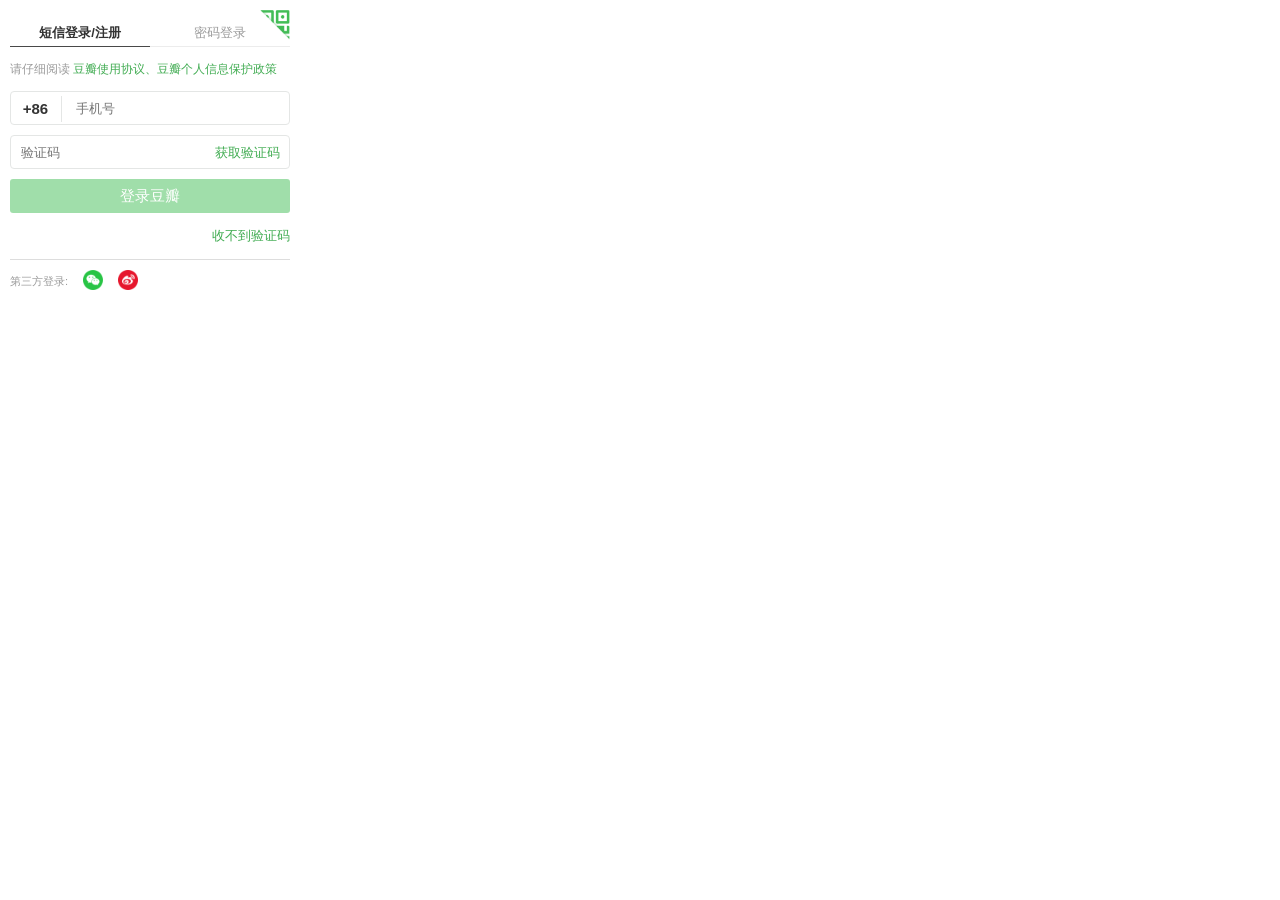
<file: static-page-douban/loginframe.html>
<!DOCTYPE html>
<html lang="en">

<head>
        <meta charset="UTF-8">
        <meta http-equiv="X-UA-Compatible" content="IE=edge">
        <meta name="viewport" content="width=device-width, initial-scale=1.0">
        <title>登录/注册</title>
        <link rel="stylesheet" href="css/reset.css">
        <link rel="stylesheet" href="css/common.css">
        <link rel="stylesheet" href="css/loginframe.css">
</head>

<body>
        <div class="container">
                <!-- 短信登录/注册，密码登录 -->
                <div class="login">
                        <!-- 切换菜单 -->
                        <div class="switch-menu clearfix">
                                <span class="left selected">短信登录/注册</span>
                                <span class="right ">密码登录</span>
                        </div>

                        <form class="form">
                                <!-- 短信登录/注册表单 -->
                                <div>
                                        <div class="form-item">
                                                <p class="txt">
                                                        请仔细阅读
                                                        <a href="">豆瓣使用协议、豆瓣个人信息保护政策</a>
                                                </p>
                                        </div>
                                        <div class="form-item">
                                                <input type="text" maxlength="11" placeholder="手机号" class="more-text-indent">
                                                <div class="region-code">
                                                        <div>
                                                                +86
                                                        </div>

                                                        <div class="choose-area hidden">
                                                                <div class="center">
                                                                        <div class="title">
                                                                                选择国际区号
                                                                                <div class="close">X</div>
                                                                        </div>

                                                                        <ul>
                                                                                <li class="clearfix"><span
                                                                                                class="left">国家1</span><span
                                                                                                class="right">+1</span>
                                                                                </li>
                                                                                <li class="clearfix"><span
                                                                                                class="left">国家2</span><span
                                                                                                class="right">+2</span>
                                                                                </li>
                                                                                <li class="clearfix selected">
                                                                                        <span class="left">国家3</span>
                                                                                        <span class="right">+3</span>
                                                                                </li>
                                                                                <li class="clearfix"><span
                                                                                                class="left">国家4</span><span
                                                                                                class="right">+4</span>
                                                                                </li>
                                                                                <li class="clearfix"><span
                                                                                                class="left">国家5</span><span
                                                                                                class="right">+5</span>
                                                                                </li>
                                                                                <li class="clearfix"><span
                                                                                                class="left">国家6</span><span
                                                                                                class="right">+6</span>
                                                                                </li>
                                                                                <li class="clearfix"><span
                                                                                                class="left">国家7</span><span
                                                                                                class="right">+7</span>
                                                                                </li>
                                                                                <li class="clearfix"><span
                                                                                                class="left">国家8</span><span
                                                                                                class="right">+8</span>
                                                                                </li>
                                                                                <li class="clearfix"><span
                                                                                                class="left">国家9</span><span
                                                                                                class="right">+9</span>
                                                                                </li>
                                                                                <li class="clearfix"><span
                                                                                                class="left">国家10</span><span
                                                                                                class="right">+10</span>
                                                                                </li>
                                                                                <li class="clearfix"><span
                                                                                                class="left">国家11</span><span
                                                                                                class="right">+11</span>
                                                                                </li>
                                                                                <li class="clearfix"><span
                                                                                                class="left">国家12</span><span
                                                                                                class="right">+12</span>
                                                                                </li>
                                                                                <li class="clearfix"><span
                                                                                                class="left">国家13</span><span
                                                                                                class="right">+13</span>
                                                                                </li>
                                                                                <li class="clearfix"><span
                                                                                                class="left">国家14</span><span
                                                                                                class="right">+14</span>
                                                                                </li>
                                                                                <li class="clearfix"><span
                                                                                                class="left">国家15</span><span
                                                                                                class="right">+15</span>
                                                                                </li>
                                                                                <li class="clearfix"><span
                                                                                                class="left">国家16</span><span
                                                                                                class="right">+16</span>
                                                                                </li>
                                                                                <li class="clearfix"><span
                                                                                                class="left">国家17</span><span
                                                                                                class="right">+17</span>
                                                                                </li>
                                                                                <li class="clearfix"><span
                                                                                                class="left">国家18</span><span
                                                                                                class="right">+18</span>
                                                                                </li>
                                                                                <li class="clearfix"><span
                                                                                                class="left">国家19</span><span
                                                                                                class="right">+19</span>
                                                                                </li>
                                                                                <li class="clearfix"><span
                                                                                                class="left">国家20</span><span
                                                                                                class="right">+20</span>
                                                                                </li>
                                                                                <li class="clearfix"><span
                                                                                                class="left">国家21</span><span
                                                                                                class="right">+21</span>
                                                                                </li>
                                                                                <li class="clearfix"><span
                                                                                                class="left">国家22</span><span
                                                                                                class="right">+22</span>
                                                                                </li>
                                                                                <li class="clearfix"><span
                                                                                                class="left">国家23</span><span
                                                                                                class="right">+23</span>
                                                                                </li>
                                                                                <li class="clearfix"><span
                                                                                                class="left">国家24</span><span
                                                                                                class="right">+24</span>
                                                                                </li>
                                                                                <li class="clearfix"><span
                                                                                                class="left">国家25</span><span
                                                                                                class="right">+25</span>
                                                                                </li>
                                                                                <li class="clearfix"><span
                                                                                                class="left">国家26</span><span
                                                                                                class="right">+26</span>
                                                                                </li>
                                                                                <li class="clearfix"><span
                                                                                                class="left">国家27</span><span
                                                                                                class="right">+27</span>
                                                                                </li>
                                                                                <li class="clearfix"><span
                                                                                                class="left">国家28</span><span
                                                                                                class="right">+28</span>
                                                                                </li>
                                                                                <li class="clearfix"><span
                                                                                                class="left">国家29</span><span
                                                                                                class="right">+29</span>
                                                                                </li>
                                                                                <li class="clearfix"><span
                                                                                                class="left">国家30</span><span
                                                                                                class="right">+30</span>
                                                                                </li>
                                                                                <li class="clearfix"><span
                                                                                                class="left">国家31</span><span
                                                                                                class="right">+31</span>
                                                                                </li>
                                                                                <li class="clearfix"><span
                                                                                                class="left">国家32</span><span
                                                                                                class="right">+32</span>
                                                                                </li>
                                                                                <li class="clearfix"><span
                                                                                                class="left">国家33</span><span
                                                                                                class="right">+33</span>
                                                                                </li>
                                                                                <li class="clearfix"><span
                                                                                                class="left">国家34</span><span
                                                                                                class="right">+34</span>
                                                                                </li>
                                                                                <li class="clearfix"><span
                                                                                                class="left">国家35</span><span
                                                                                                class="right">+35</span>
                                                                                </li>
                                                                                <li class="clearfix"><span
                                                                                                class="left">国家36</span><span
                                                                                                class="right">+36</span>
                                                                                </li>
                                                                                <li class="clearfix"><span
                                                                                                class="left">国家37</span><span
                                                                                                class="right">+37</span>
                                                                                </li>
                                                                                <li class="clearfix"><span
                                                                                                class="left">国家38</span><span
                                                                                                class="right">+38</span>
                                                                                </li>
                                                                                <li class="clearfix"><span
                                                                                                class="left">国家39</span><span
                                                                                                class="right">+39</span>
                                                                                </li>
                                                                                <li class="clearfix"><span
                                                                                                class="left">国家40</span><span
                                                                                                class="right">+40</span>
                                                                                </li>
                                                                                <li class="clearfix"><span
                                                                                                class="left">国家41</span><span
                                                                                                class="right">+41</span>
                                                                                </li>
                                                                                <li class="clearfix"><span
                                                                                                class="left">国家42</span><span
                                                                                                class="right">+42</span>
                                                                                </li>
                                                                                <li class="clearfix"><span
                                                                                                class="left">国家43</span><span
                                                                                                class="right">+43</span>
                                                                                </li>
                                                                                <li class="clearfix"><span
                                                                                                class="left">国家44</span><span
                                                                                                class="right">+44</span>
                                                                                </li>
                                                                                <li class="clearfix"><span
                                                                                                class="left">国家45</span><span
                                                                                                class="right">+45</span>
                                                                                </li>
                                                                                <li class="clearfix"><span
                                                                                                class="left">国家46</span><span
                                                                                                class="right">+46</span>
                                                                                </li>
                                                                                <li class="clearfix"><span
                                                                                                class="left">国家47</span><span
                                                                                                class="right">+47</span>
                                                                                </li>
                                                                                <li class="clearfix"><span
                                                                                                class="left">国家48</span><span
                                                                                                class="right">+48</span>
                                                                                </li>
                                                                                <li class="clearfix"><span
                                                                                                class="left">国家49</span><span
                                                                                                class="right">+49</span>
                                                                                </li>
                                                                                <li class="clearfix"><span
                                                                                                class="left">国家50</span><span
                                                                                                class="right">+50</span>
                                                                                </li>
                                                                        </ul>
                                                                </div>
                                                        </div>
                                                </div>
                                        </div>
                                        <div class="form-item">
                                                <input type="text" maxlength="6" placeholder="验证码">
                                                <a href="" class="vertify-code">
                                                        获取验证码
                                                </a>
                                        </div>

                                        <div class="form-item">
                                                <button disabled class="btn">登录豆瓣</button>
                                        </div>

                                        <div class="form-item clearfix">
                                                <span clas="no-code">
                                                        <a href="" class="right">收不到验证码</a>
                                                </span>
                                        </div>
                                </div>
                                <!-- 密码登录表单 -->
                                <div hidden>
                                        <div class="form-item clearfix">
                                                <a href="" class="right">找回密码</a>
                                        </div>
                                        <div class="form-item">
                                                <input type="text" placeholder="手机号 / 邮箱">
                                        </div>
                                        <div class="form-item">
                                                <input type="password" placeholder="密码">
                                        </div>
                                        <div class="form-item">
                                                <button disabled class="btn">登录豆瓣</button>
                                        </div>
                                        <div class="form-item clearfix">
                                                <span class="right">
                                                        <a href="">海外手机登录</a>
                                                </span>
                                        </div>
                                </div>
                        </form>

                        <div class="bottom">
                                <span class="msg">第三方登录:</span>
                                <a href="">
                                        <img src="media/wechat.png">
                                </a>
                                <a href="">
                                        <img src="media/weibo.png">
                                </a>
                        </div>
                </div>

                <!-- 扫码登录 -->
                <div class="code-login" hidden>
                        <div class="title">
                                二维码登录
                        </div>
                        <div class="code">
                                <img src="media/qrcode.png" alt="">
                        </div>
                        <div class="tip">
                                请打开豆瓣 App 扫一扫或 <a href="">短信登录验证</a>
                        </div>
                </div>

                <div class="switch">
                        <i class="icon switch-qrcode"></i>
                        <!-- <i class="icon switch-pc"></i> -->
                </div>

                <div class="pointer" hidden>
                        <span>扫码登录</span>
                        <!-- <span>短信登录/注册</span> -->
                </div>
        </div>

</body>

</html>
</file>
<file: static-page-douban/css/common.css>
body{
    font-family: Helvetica, Arial, "Hiragino Sans GB", "Microsoft YaHei", "WenQuanYi Micro Hei", sans-serif;
}

.left{
    float: left;
}

.right{
    float: right;
}

.clearfix::after{
    content: "";
    display: block;
    clear: both;
}

.hidden{
    display: none;
}

.btn{
    background: #41ac52;
    cursor: pointer;
    color: #fff;
    text-align: center;
    border-radius: 3px;
}

/* 评分 */
.star{
    display: inline-block;
    width: 55px;
    height: 11px;
    background: url(../media/ic_rating_s.png) no-repeat left top/100%;
}

.star50{
    background-position: 0 0;
}

.star45{
    background-position: 0 -11px;
}

.star40{
    background-position: 0 -22px;
}

.star35{
    background-position: 0 -33px;
}

.star30{
    background-position: 0 -44px;
}

.star25{
    background-position: 0 -55px;
}

.star20{
    background-position: 0 -66px;
}

.star15{
    background-position: 0 -77px;
}

.star10{
    background-position: 0 -88px;
}

.star05{
    background-position: 0 -99px;
}

.star00{
    background-position: 0 -110px;
}

.star-num {
    font-size: 12px;
    margin-left: 3px;
    color: #e09015;
}
</file>
<file: static-page-douban/css/index.css>
/* 公用 */
body {
    min-width: 1700px;
}

.container {
    width: 950px;
    margin: 0 auto;
}

img {
    display: block;
}

button {
    cursor: pointer;
}

.section {
    padding: 35px 0;
}

.section:nth-child(even) {
    background: #f7f7f7;
}

.aside-left {
    float: left;
    width: 100px;
    margin-right: 20px;
    margin-top: 8px;
}

.aside-left .title {
    font-size: 24px;
    margin-bottom: 17px;
}

.aside-right {
    float: right;
    width: 265px;
    margin-left: 30px;
}

.main {
    /* 创建 BFC */
    overflow: hidden;
}

.ad img {
    width: 100%;
    display: block;
}

.section-title {
    margin: 12px 0;
}

.section-title .title {
    display: inline;
    font-size: 15px;
    color: #072;
}

.section-title .link {
    font-size: 12px;
}

.section-title .title::after {
    content: " · · · · · · ";
}

.section-title .link::before {
    content: "(";
}

.section-title .link::after {
    content: ")";
}

a {
    color: #37a;
}

a:hover {
    background: #37a;
    color: #fff;
}

a:active {
    background: #f93;
    color: #fff;
}

ul {
    word-break: break-all;
}

.left-menu {
    font-size: 14px;
    line-height: 2;
}

.left-menu a {
    position: relative;
}

.left-menu a.new::after {
    content: "";
    background: url(../media/new_menu.gif) no-repeat;
    width: 17px;
    height: 7px;
    position: absolute;
    right: -19px;
    top: 0;
}

.right-menu-list {
    font-size: 12px;
    line-height: 2;
}

.right-menu-list li {
    float: left;
}

.dark-color {
    color: #494949;
}

.icon-douban-read {
    width: 50px;
    height: 50px;
    display: inline-block;
    background: url(../media/app_icons_50_10.jpg) no-repeat;
    box-shadow: 2px 2px 3px 0px rgba(0, 0, 0, .3);
    border-radius: 10px;
}

.icon-douban-fm {
    width: 50px;
    height: 50px;
    display: inline-block;
    background: url(../media/app_icons_50_10.jpg) no-repeat;
    background-position: -250px 0;
    box-shadow: 2px 2px 3px 0px rgba(0, 0, 0, .3);
    border-radius: 10px;
}

.icon-douban-musician {
    width: 50px;
    height: 50px;
    display: inline-block;
    background: url(../media/app_icons_50_10.jpg) no-repeat;
    box-shadow: 2px 2px 3px 0px rgba(0, 0, 0, .3);
    background-position: -50px 0;
    border-radius: 10px;
}

.bg-fix:hover {
    background: none;
}

.menu-ad {
    margin-top: 20px;
    font-size: 12px;
    width: 100px;
}

.menu-ad .words {
    display: block;
    margin-top: 7px;
    text-align: left;
    width: fit-content;
}

/* 页眉 */
.header {
    padding-top: 30px;
    box-sizing: border-box;
    height: 90px;
}

.header .logo a {
    width: 73px;
    height: 24px;
    display: block;
    background: url("../media/sitename.png") no-repeat left top/100%;
}

.header .logo a span {
    display: none;
}

.header .search {
    margin-top: -3px;
}

.header .search .txt {
    width: 240px;
    height: 20px;
    padding: 5px;
    font-size: 13px;
}

.header .search button {
    position: absolute;
    width: 30px;
    height: 30px;
    top: 0;
    right: 0;
}

.header .search .txt::placeholder {
    color: #ccc;
}

.header .container .search {
    width: 270px;
    height: 30px;
    border: 1px solid #c3c3c3;
    margin-left: 20px;
    position: relative;
}

.header .container .search img {
    height: 20px;
    width: 20px;
}

.header .menu {
    margin-top: 4px;
}


.header .menu a {
    width: 40px;
    height: 20px;
    float: left;
    background: url("../media/anony_nav_logo.png") no-repeat left top/463px 20px;
    margin-left: 20px;
}

.header .menu a span {
    display: none;
}

.header .menu .menu-book {
    background-position: 0 0;
}

.header .menu .menu-movie {
    background-position: -60px 0;
}

.header .menu .menu-music {
    background-position: -120px 0;
}

.header .menu .menu-city {
    background-position: -300px 0;
}

.header .menu .menu-group {
    background-position: -180px 0;
}

.header .menu .menu-read {
    background: url(../media/ic_read_home_nav.png) no-repeat left top/40px 20px;
}

.header .menu .menu-fm {
    background-position: -240px 0;
}

.header .menu .menu-time {
    background: url(../media/ic_shijian_home_nav.png) no-repeat left top/40px 20px;
}

.header .menu .menu-doupin {
    width: 42px;
    background-position: -421px 0;
}

.block-link {
    padding: 5px 10px;
    font-size: 12px;
    border-radius: 3px;
    display: inline-block;
}

/* 横幅 */
.banner {
    height: 304px;
    background: url(../media/banner-bg.jpg) no-repeat 210px top/auto 100% #edf4ed;
}

.banner .container .login-box {
    width: 300px;
    height: 300px;
}

.banner .container .download {
    margin-top: 90px;
    margin-right: 60px;
    position: relative;
}

.banner .container .download .title {
    font-size: 25px;
    color: #111;
}

.banner .container .download .title span {
    margin-left: 5px;
    vertical-align: bottom;
}

.banner .container .download .download-btn .btn {
    background: #00B51D;
    width: 115px;
    height: 30px;
    line-height: 30px;
    font-size: 12px;
    margin-top: 20px;
}

.banner .container .download .qrcode {
    display: inline-block;
    width: 28px;
    height: 28px;
    border: 1px solid #48aa0d;
    border-radius: 2px;
    vertical-align: bottom;
    position: absolute;
    top: 45px;
    left: 120px;
}

.banner .container .download .qrcode img {
    width: 100%;
    height: 100%;
}

.banner .container .download .qrcode .image {
    position: absolute;
    left: -1px;
    top: -1px;
    width: 200px;
    z-index: 1;
}

.banner .container .download .qrcode .image p {
    font-size: 13px;
    color: #666;
    text-align: center;
    background: #fff;
    padding-bottom: 20px;
}

.banner .container .download .qrcode:hover .image {
    display: block;
}

.section .container .ad {
    position: relative;
}

.section .container .ad span {
    text-align: center;
    width: 42px;
    height: 22px;
    line-height: 22px;
    position: absolute;
    right: 0;
    bottom: 0;
    color: #fff;
    background: rgba(0, 0, 0, .5);
}

/* 热点内容 */

.hot-list li {
    margin-bottom: 15px;

}

.hot-list li .title {
    font-size: 14px;
}

.hot-list li .desc {
    font-size: 13px;
    color: #aaa;
    margin-top: 6px;
}

.hot-main .left {
    width: 350px;
}

.hot-main ul {
    text-align: justify;
    line-height: 1.5;
}

.hot-main ul::after {
    content: "";
    display: inline-block;
    width: 100%;
}

.hot-main .left ul li {
    display: inline-block;
    width: 170px;
    font-size: 12px;
    vertical-align: top;
}

.hot-main .left ul li .img img {
    width: 100%;
    display: block;
}

.hot-main .left ul li .words span {
    color: #999;
    vertical-align: bottom;
}

.hot-main .right {
    width: 275px;
    font-size: 12px;
}

.hot-main .right li {
    margin-bottom: 12px;
}

.hot-main .right li .title {
    color: #999;
}

.hot-main .right li .desc {
    color: #666;
}

/* 豆瓣时间 */


.time-main li {
    display: inline-block;
    width: 100px;
    margin-right: 60px;
    margin-bottom: 30px;
    line-height: 1.5;
    font-size: 13px;
    text-align: center;
    vertical-align: top;
}

.time-main li .img img {
    width: 100%;
    display: block;
    margin-bottom: 5px;
}

.time-main li .words a {
    color: #333;
}

.time-main li .words a:hover {
    color: #fff;
}

.time-main li .words span {
    display: block;
    color: #999;
    font-size: 12px;
    margin-top: 7px;
}

/* 电影 */
.movie-area .right-menu-list li {
    width: 48px;
    height: 24px;
    overflow: hidden;
}

.order-movie-list {
    font-size: 12px;
    line-height: 2.5;
}

.order-movie-list li {
    list-style-type: decimal;
    list-style-position: inside;
    border-bottom: 1px solid #eaeaea;
}

.order-movie-list li a {
    margin-left: 5px;
}

.movie-area .item-list li {
    width: 100px;
    display: inline-block;
    margin-right: 38px;
    margin-bottom: 40px;
    text-align: center;
    font-size: 13px;
}

.movie-area .item-list li:nth-child(4n) {
    margin-right: 0;
}

.movie-area .item-list li .img img {
    width: 100%;
    display: block;
}

.movie-area .item-list li .words {
    margin-top: 10px;
    margin-bottom: 4px;
}

.movie-area .item-list li .words a {
    display: inline-block;
    max-width: 100%;
    white-space: nowrap;
    overflow: hidden;
    text-overflow: ellipsis;
}

.movie-area .button {
    margin-top: 7px;
    margin-bottom: -20px;
}

.movie-area .button .block-link {
    background: #1c8bd0;
    color: #fff;
}

.movie-area .button .block-link:hover {
    background: #047fcb;
}

/* 小组 */
.group-area a {
    color: #007982;
}

.group-area a:hover {
    color: #fff !important;
}

.group-area a:active {
    color: #fff !important;
}

.group-area .group .group-name {
    font-size: 14px;
    margin-top: 15px;
}

.group-area .group .group-name a {
    color: #333;
}

.group-area .group .group-name a::after {
    content: "»";
}

.group-area .group .right-menu-list {
    margin-top: 5px;
}

.group-area .group .right-menu-list li {
    margin-right: 10px;
}

.group-area .main ul {
    text-align: justify;
}

.group-area .main ul::after {
    content: "";
    display: inline-block;
    width: 100%;
}

.group-area .main ul li {
    width: 248px;
    overflow: hidden;
    display: inline-block;
    margin-top: 30px;
    font-size: 13px;
    vertical-align: top;
}

.group-area .main ul li .img {
    float: left;
    width: 48px;
    margin-right: 15px;
}

.group-area .main .img img {
    width: 100%;
    display: block;
}

.group-area .main ul li .words {
    overflow: hidden;
}

.group-area .main ul li .words span {
    font-size: 12px;
    display: block;
    margin-top: 10px;
    color: #999;
}

/* 读书 */
.book-area a {
    color: #4a2f14;
}

.book-area a:hover {
    color: #fff;
}

.book-area .tag-group {
    border-bottom: 1px solid #eaeaea;
    padding: 7px 0;
}

.book-area .tag-group:last-child {
    border-bottom: none;
}

.book-area .right-menu-list li {
    margin-right: 10px;
}

.book-area .right-menu-list li span {
    color: #999;
    display: block;
}

.book-area .main .img img {
    width: 100%;
    display: block;
}

.book-area .main .item-list li {
    display: inline-block;
    width: 100px;
    margin-right: 38px;
    font-size: 13px;
}

.book-area .main .item-list li:nth-child(4n) {
    margin-right: 0;
}

.book-area .main .item-list li {
    text-align: center;
}

.book-area .main .item-list li .words {
    margin-top: 7px;

}

.book-area .main .item-list li .words a,
span {
    display: inline-block;
    max-width: 100%;
    white-space: nowrap;
    overflow: hidden;
    text-overflow: ellipsis;
}


.book-area .main .item-list li .words span {
    display: block;
    color: #111;
    font-size: 12px;
    margin: 8px 0;
}

.book-area .main .item-list li .button .block-link {
    color: #fff;
    background: #999a95;
}

.book-area .main .item-list li .button .block-link:hover {
    background: #878882;
}

/* 音乐 */
.music-area a {
    color: #555d53;
}

.music-area a:hover,
.music-area a:active {
    color: #fff;
}


.music-area .aside-left .title a {
    color: #f38c00;
}

.music-area .aside-left .title a:hover,
.music-area .aside-left .title a:active {
    color: #fff;
}

.music-area .aside-right .musician li .num {
    font-size: 12px;
    color: #111;
}

.music-area .aside-right .musician li .player {
    width: 240px;
    margin-bottom: 15px;
}

.music-area .aside-right .musician li .player .img {
    width: 48px;
    height: 48px;
    position: relative;
}

.music-area .aside-right .musician li .player .img img {
    display: block;
    width: 100%;
    height: 100%;
}

.music-area .aside-right .musician li .player .img svg {
    display: none;
    width: 100%;
    position: absolute;
    left: 0;
    top: 0;
    background: rgba(2, 2, 2, .7);
}

.music-area .aside-right .musician li .player .img:hover svg {
    cursor: pointer;
    display: inline;
}

.music-area .aside-right .musician li .player .words {
    width: 180px;
    margin-left: 10px;
    font-size: 12px;
}

.music-area .aside-right .musician li .player .words a{
    line-height: 1.62;
}

.music-area .aside-right .musician li .player .words .player-info{
    margin-top: 5px;
}

.music-area .aside-right .musician li .player .words span {
    display: block;
    color: #999;
    line-height: 1.5;
}

.music-area .main .item-list li{
    display: inline-block;
    width: 130px;
    text-align: center;
    font-size: 12px;
    margin-bottom: 7px;
    vertical-align: top;
    
}

.music-area .main .item-list li .words{
    margin: 4px 0;
    line-height: 1.2;
}

.music-area .main .item-list li .img img{
    width: 90px;
    margin: 0 auto;
}

.music-area .main .item-list.music-list li .words{
    font-size: 12px;
    margin: 12px 0;
}

.music-area .main .item-list.music-list .img{
    position: relative;
}

.music-area .main .item-list.music-list .img .play-img img{
    position: absolute;
    width: 50px;
    height: 50px;
    left: 0;
    right: 0;
    top: 0;
    bottom: 0;
    margin: auto;
}

/* 页脚 */
.footer{
    font-size: 12px;
    line-height: 1.5;
    color: #999;
}

.footer .container{
    border-top: 1px dashed #dcdcdc;
    margin-top: 30px;
    padding-top: 15px;
    padding-bottom: 30px;
}

.footer .left img{
    display: inline;
    width: 15px;
    vertical-align: middle;
}
</file>
<file: static-page-douban/douban/css/common.css>
body{
    font-family: Helvetica, Arial, "Hiragino Sans GB", "Microsoft YaHei", "WenQuanYi Micro Hei", sans-serif;
}

.left{
    float: left;
}

.right{
    float: right;
}

.clearfix::after{
    content: "";
    display: block;
    clear: both;
}

.hidden{
    display: none;
}

.btn{
    background: #41ac52;
    cursor: pointer;
    color: #fff;
    text-align: center;
    border-radius: 3px;
}

/* 评分 */
.star{
    display: inline-block;
    width: 55px;
    height: 11px;
    background: url(../media/ic_rating_s.png) no-repeat left top/100%;
}

.star50{
    background-position: 0 0;
}

.star45{
    background-position: 0 -11px;
}

.star40{
    background-position: 0 -22px;
}

.star35{
    background-position: 0 -33px;
}

.star30{
    background-position: 0 -44px;
}

.star25{
    background-position: 0 -55px;
}

.star20{
    background-position: 0 -66px;
}

.star15{
    background-position: 0 -77px;
}

.star10{
    background-position: 0 -88px;
}

.star05{
    background-position: 0 -99px;
}

.star00{
    background-position: 0 -110px;
}

.star-num {
    font-size: 12px;
    margin-left: 3px;
    color: #e09015;
}
</file>
<file: static-page-douban/douban/css/index.css>
/* 公用 */
body {
    min-width: 1700px;
}

.container {
    width: 950px;
    margin: 0 auto;
}

img {
    display: block;
}

button {
    cursor: pointer;
}

.section {
    padding: 35px 0;
}

.section:nth-child(even) {
    background: #f7f7f7;
}

.aside-left {
    float: left;
    width: 100px;
    margin-right: 20px;
    margin-top: 8px;
}

.aside-left .title {
    font-size: 24px;
    margin-bottom: 17px;
}

.aside-right {
    float: right;
    width: 265px;
    margin-left: 30px;
}

.main {
    /* 创建 BFC */
    overflow: hidden;
}

.ad img {
    width: 100%;
    display: block;
}

.section-title {
    margin: 12px 0;
}

.section-title .title {
    display: inline;
    font-size: 15px;
    color: #072;
}

.section-title .link {
    font-size: 12px;
}

.section-title .title::after {
    content: " · · · · · · ";
}

.section-title .link::before {
    content: "(";
}

.section-title .link::after {
    content: ")";
}

a {
    color: #37a;
}

a:hover {
    background: #37a;
    color: #fff;
}

a:active {
    background: #f93;
    color: #fff;
}

ul {
    word-break: break-all;
}

.left-menu {
    font-size: 14px;
    line-height: 2;
}

.left-menu a {
    position: relative;
}

.left-menu a.new::after {
    content: "";
    background: url(../media/new_menu.gif) no-repeat;
    width: 17px;
    height: 7px;
    position: absolute;
    right: -19px;
    top: 0;
}

.right-menu-list {
    font-size: 12px;
    line-height: 2;
}

.right-menu-list li {
    float: left;
}

.dark-color {
    color: #494949;
}

.icon-douban-read {
    width: 50px;
    height: 50px;
    display: inline-block;
    background: url(../media/app_icons_50_10.jpg) no-repeat;
    box-shadow: 2px 2px 3px 0px rgba(0, 0, 0, .3);
    border-radius: 10px;
}

.icon-douban-fm {
    width: 50px;
    height: 50px;
    display: inline-block;
    background: url(../media/app_icons_50_10.jpg) no-repeat;
    background-position: -250px 0;
    box-shadow: 2px 2px 3px 0px rgba(0, 0, 0, .3);
    border-radius: 10px;
}

.icon-douban-musician {
    width: 50px;
    height: 50px;
    display: inline-block;
    background: url(../media/app_icons_50_10.jpg) no-repeat;
    box-shadow: 2px 2px 3px 0px rgba(0, 0, 0, .3);
    background-position: -50px 0;
    border-radius: 10px;
}

.bg-fix:hover {
    background: none;
}

.menu-ad {
    margin-top: 20px;
    font-size: 12px;
    width: 100px;
}

.menu-ad .words {
    display: block;
    margin-top: 7px;
    text-align: left;
    width: fit-content;
}

/* 页眉 */
.header {
    padding-top: 30px;
    box-sizing: border-box;
    height: 90px;
}

.header .logo a {
    width: 73px;
    height: 24px;
    display: block;
    background: url("../media/sitename.png") no-repeat left top/100%;
}

.header .logo a span {
    display: none;
}

.header .search {
    margin-top: -3px;
}

.header .search .txt {
    width: 240px;
    height: 20px;
    padding: 5px;
    font-size: 13px;
}

.header .search button {
    position: absolute;
    width: 30px;
    height: 30px;
    top: 0;
    right: 0;
}

.header .search .txt::placeholder {
    color: #ccc;
}

.header .container .search {
    width: 270px;
    height: 30px;
    border: 1px solid #c3c3c3;
    margin-left: 20px;
    position: relative;
}

.header .container .search img {
    height: 20px;
    width: 20px;
}

.header .menu {
    margin-top: 4px;
}


.header .menu a {
    width: 40px;
    height: 20px;
    float: left;
    background: url("../media/anony_nav_logo.png") no-repeat left top/463px 20px;
    margin-left: 20px;
}

.header .menu a span {
    display: none;
}

.header .menu .menu-book {
    background-position: 0 0;
}

.header .menu .menu-movie {
    background-position: -60px 0;
}

.header .menu .menu-music {
    background-position: -120px 0;
}

.header .menu .menu-city {
    background-position: -300px 0;
}

.header .menu .menu-group {
    background-position: -180px 0;
}

.header .menu .menu-read {
    background: url(../media/ic_read_home_nav.png) no-repeat left top/40px 20px;
}

.header .menu .menu-fm {
    background-position: -240px 0;
}

.header .menu .menu-time {
    background: url(../media/ic_shijian_home_nav.png) no-repeat left top/40px 20px;
}

.header .menu .menu-doupin {
    width: 42px;
    background-position: -421px 0;
}

.block-link {
    padding: 5px 10px;
    font-size: 12px;
    border-radius: 3px;
    display: inline-block;
}

/* 横幅 */
.banner {
    height: 304px;
    background: url(../media/banner-bg.jpg) no-repeat 210px top/auto 100% #edf4ed;
}

.banner .container .login-box {
    width: 300px;
    height: 300px;
}

.banner .container .download {
    margin-top: 90px;
    margin-right: 60px;
    position: relative;
}

.banner .container .download .title {
    font-size: 25px;
    color: #111;
}

.banner .container .download .title span {
    margin-left: 5px;
    vertical-align: bottom;
}

.banner .container .download .download-btn .btn {
    background: #00B51D;
    width: 115px;
    height: 30px;
    line-height: 30px;
    font-size: 12px;
    margin-top: 20px;
}

.banner .container .download .qrcode {
    display: inline-block;
    width: 28px;
    height: 28px;
    border: 1px solid #48aa0d;
    border-radius: 2px;
    vertical-align: bottom;
    position: absolute;
    top: 45px;
    left: 120px;
}

.banner .container .download .qrcode img {
    width: 100%;
    height: 100%;
}

.banner .container .download .qrcode .image {
    position: absolute;
    left: -1px;
    top: -1px;
    width: 200px;
    z-index: 1;
}

.banner .container .download .qrcode .image p {
    font-size: 13px;
    color: #666;
    text-align: center;
    background: #fff;
    padding-bottom: 20px;
}

.banner .container .download .qrcode:hover .image {
    display: block;
}

.section .container .ad {
    position: relative;
}

.section .container .ad span {
    text-align: center;
    width: 42px;
    height: 22px;
    line-height: 22px;
    position: absolute;
    right: 0;
    bottom: 0;
    color: #fff;
    background: rgba(0, 0, 0, .5);
}

/* 热点内容 */

.hot-list li {
    margin-bottom: 15px;

}

.hot-list li .title {
    font-size: 14px;
}

.hot-list li .desc {
    font-size: 13px;
    color: #aaa;
    margin-top: 6px;
}

.hot-main .left {
    width: 350px;
}

.hot-main ul {
    text-align: justify;
    line-height: 1.5;
}

.hot-main ul::after {
    content: "";
    display: inline-block;
    width: 100%;
}

.hot-main .left ul li {
    display: inline-block;
    width: 170px;
    font-size: 12px;
    vertical-align: top;
}

.hot-main .left ul li .img img {
    width: 100%;
    display: block;
}

.hot-main .left ul li .words span {
    color: #999;
    vertical-align: bottom;
}

.hot-main .right {
    width: 275px;
    font-size: 12px;
}

.hot-main .right li {
    margin-bottom: 12px;
}

.hot-main .right li .title {
    color: #999;
}

.hot-main .right li .desc {
    color: #666;
}

/* 豆瓣时间 */


.time-main li {
    display: inline-block;
    width: 100px;
    margin-right: 60px;
    margin-bottom: 30px;
    line-height: 1.5;
    font-size: 13px;
    text-align: center;
    vertical-align: top;
}

.time-main li .img img {
    width: 100%;
    display: block;
    margin-bottom: 5px;
}

.time-main li .words a {
    color: #333;
}

.time-main li .words a:hover {
    color: #fff;
}

.time-main li .words span {
    display: block;
    color: #999;
    font-size: 12px;
    margin-top: 7px;
}

/* 电影 */
.movie-area .right-menu-list li {
    width: 48px;
    height: 24px;
    overflow: hidden;
}

.order-movie-list {
    font-size: 12px;
    line-height: 2.5;
}

.order-movie-list li {
    list-style-type: decimal;
    list-style-position: inside;
    border-bottom: 1px solid #eaeaea;
}

.order-movie-list li a {
    margin-left: 5px;
}

.movie-area .item-list li {
    width: 100px;
    display: inline-block;
    margin-right: 38px;
    margin-bottom: 40px;
    text-align: center;
    font-size: 13px;
}

.movie-area .item-list li:nth-child(4n) {
    margin-right: 0;
}

.movie-area .item-list li .img img {
    width: 100%;
    display: block;
}

.movie-area .item-list li .words {
    margin-top: 10px;
    margin-bottom: 4px;
}

.movie-area .item-list li .words a {
    display: inline-block;
    max-width: 100%;
    white-space: nowrap;
    overflow: hidden;
    text-overflow: ellipsis;
}

.movie-area .button {
    margin-top: 7px;
    margin-bottom: -20px;
}

.movie-area .button .block-link {
    background: #1c8bd0;
    color: #fff;
}

.movie-area .button .block-link:hover {
    background: #047fcb;
}

/* 小组 */
.group-area a {
    color: #007982;
}

.group-area a:hover {
    color: #fff !important;
}

.group-area a:active {
    color: #fff !important;
}

.group-area .group .group-name {
    font-size: 14px;
    margin-top: 15px;
}

.group-area .group .group-name a {
    color: #333;
}

.group-area .group .group-name a::after {
    content: "»";
}

.group-area .group .right-menu-list {
    margin-top: 5px;
}

.group-area .group .right-menu-list li {
    margin-right: 10px;
}

.group-area .main ul {
    text-align: justify;
}

.group-area .main ul::after {
    content: "";
    display: inline-block;
    width: 100%;
}

.group-area .main ul li {
    width: 248px;
    overflow: hidden;
    display: inline-block;
    margin-top: 30px;
    font-size: 13px;
    vertical-align: top;
}

.group-area .main ul li .img {
    float: left;
    width: 48px;
    margin-right: 15px;
}

.group-area .main .img img {
    width: 100%;
    display: block;
}

.group-area .main ul li .words {
    overflow: hidden;
}

.group-area .main ul li .words span {
    font-size: 12px;
    display: block;
    margin-top: 10px;
    color: #999;
}

/* 读书 */
.book-area a {
    color: #4a2f14;
}

.book-area a:hover {
    color: #fff;
}

.book-area .tag-group {
    border-bottom: 1px solid #eaeaea;
    padding: 7px 0;
}

.book-area .tag-group:last-child {
    border-bottom: none;
}

.book-area .right-menu-list li {
    margin-right: 10px;
}

.book-area .right-menu-list li span {
    color: #999;
    display: block;
}

.book-area .main .img img {
    width: 100%;
    display: block;
}

.book-area .main .item-list li {
    display: inline-block;
    width: 100px;
    margin-right: 38px;
    font-size: 13px;
}

.book-area .main .item-list li:nth-child(4n) {
    margin-right: 0;
}

.book-area .main .item-list li {
    text-align: center;
}

.book-area .main .item-list li .words {
    margin-top: 7px;

}

.book-area .main .item-list li .words a,
span {
    display: inline-block;
    max-width: 100%;
    white-space: nowrap;
    overflow: hidden;
    text-overflow: ellipsis;
}


.book-area .main .item-list li .words span {
    display: block;
    color: #111;
    font-size: 12px;
    margin: 8px 0;
}

.book-area .main .item-list li .button .block-link {
    color: #fff;
    background: #999a95;
}

.book-area .main .item-list li .button .block-link:hover {
    background: #878882;
}

/* 音乐 */
.music-area a {
    color: #555d53;
}

.music-area a:hover,
.music-area a:active {
    color: #fff;
}


.music-area .aside-left .title a {
    color: #f38c00;
}

.music-area .aside-left .title a:hover,
.music-area .aside-left .title a:active {
    color: #fff;
}

.music-area .aside-right .musician li .num {
    font-size: 12px;
    color: #111;
}

.music-area .aside-right .musician li .player {
    width: 240px;
    margin-bottom: 15px;
}

.music-area .aside-right .musician li .player .img {
    width: 48px;
    height: 48px;
    position: relative;
}

.music-area .aside-right .musician li .player .img img {
    display: block;
    width: 100%;
    height: 100%;
}

.music-area .aside-right .musician li .player .img svg {
    display: none;
    width: 100%;
    position: absolute;
    left: 0;
    top: 0;
    background: rgba(2, 2, 2, .7);
}

.music-area .aside-right .musician li .player .img:hover svg {
    cursor: pointer;
    display: inline;
}

.music-area .aside-right .musician li .player .words {
    width: 180px;
    margin-left: 10px;
    font-size: 12px;
}

.music-area .aside-right .musician li .player .words a{
    line-height: 1.62;
}

.music-area .aside-right .musician li .player .words .player-info{
    margin-top: 5px;
}

.music-area .aside-right .musician li .player .words span {
    display: block;
    color: #999;
    line-height: 1.5;
}

.music-area .main .item-list li{
    display: inline-block;
    width: 130px;
    text-align: center;
    font-size: 12px;
    margin-bottom: 7px;
    vertical-align: top;
    
}

.music-area .main .item-list li .words{
    margin: 4px 0;
    line-height: 1.2;
}

.music-area .main .item-list li .img img{
    width: 90px;
    margin: 0 auto;
}

.music-area .main .item-list.music-list li .words{
    font-size: 12px;
    margin: 12px 0;
}

.music-area .main .item-list.music-list .img{
    position: relative;
}

.music-area .main .item-list.music-list .img .play-img img{
    position: absolute;
    width: 50px;
    height: 50px;
    left: 0;
    right: 0;
    top: 0;
    bottom: 0;
    margin: auto;
}

/* 页脚 */
.footer{
    font-size: 12px;
    line-height: 1.5;
    color: #999;
}

.footer .container{
    border-top: 1px dashed #dcdcdc;
    margin-top: 30px;
    padding-top: 15px;
    padding-bottom: 30px;
}

.footer .left img{
    display: inline;
    width: 15px;
    vertical-align: middle;
}
</file>
<file: static-page-douban/css/loginframe.css>
/* 公用 */
a{
    color: #41ac52;
    text-decoration: none;
}

input[type="text"],
input[type="password"]{
    width: 100%;
    height: 34px;
    border: 1px solid #e4e6e5;
    box-sizing: border-box;
    padding-left: 10px;
    border-radius: 4px;
    font-size: 13px;
}

input[type="text"].more-text-indent{
    padding-left: 65px;
}

/* css */
.container{
    width: 300px;
    height: 300px;
    line-height: 2;
    font-size: 13px;
    padding: 10px;
    padding-top: 20px;
    color: #9b9b9b;
    box-sizing: border-box;
    position: relative;
}

.container .login .switch-menu{
    border-bottom: 1px solid #ececec;
}

.container .login .switch-menu span{
    width: 50%;
    text-align: center;
    cursor: pointer;
}

.container .login .switch-menu span.selected{
    font-weight: bold;
    color: #333;
    border-bottom: 1px solid #494949;
    margin-bottom: -1px;
}

.container .login .form .form-item{
     margin: 10px 0;
     position: relative;
     font-size: 13px;
}

.container .login .form .form-item .txt{
    font-size: 12px;
}

.container .login .form .form-item .region-code{
    position: absolute;
    width: 51px;
    height: 26px;
    line-height: 26px;
    left: 0;
    top: 5px;
    text-align: center;
    color: #333;
    font-weight: bold;
    font-size: 15px;
    border-right: 1px solid #e4e6e5;
    cursor: pointer;
}

.container .login .form .form-item .region-code .choose-area{
    position: fixed;
    left: 0;
    top: 0;
    width: 100%;
    height: 100%;
    background: rgba(255,255,255,.5);
    z-index: 1;
}

.container .login .form .form-item .region-code .choose-area .center{
    width: 285px;
    height: 225px;
    position: absolute;
    box-sizing: border-box;
    border: 1px solid #bbb;
    left: 0;
    right: 0;
    top: 0;
    bottom: 0;
    margin: auto;
    background: #fff;
    border-radius: 5px;
    cursor: auto;
    overflow: hidden;
}

.container .login .form .form-item .region-code .choose-area .center .title{
    background: #ebf5eb;
    height: 42px;
    line-height: 42px;
    text-align: left;
    padding-left: 10px;
    color: #060;
    font-weight: bold;
}

.container .login .form .form-item .region-code .choose-area .center .title .close{
    position: absolute;
    top: 0;
    right: 15px;
    font-size: 14px;
    color: #aaa;
    cursor: pointer;
}

.container .login .form .form-item .region-code .choose-area .center .title .close:hover{
    color: orange;
}

.container .login .form .form-item .region-code .choose-area .center ul{
    height: 180px;
    overflow: auto;
    padding: 10px;
    box-sizing: border-box;
    font-size: 14px;
}

.container .login .form .form-item .region-code .choose-area .center ul li{
    height: 38px;
    line-height: 38px;
    border-top: 1px solid #e5e5e5;
    cursor: pointer;
}

.container .login .form .form-item .region-code .choose-area .center ul li:last-child{
    border-bottom: 1px solid #e5e5e5;
}

.container .login .form .form-item .region-code .choose-area .center ul li .right{
    color: #aaa;
    font-weight: normal;
}

.container .login .form .form-item .region-code .choose-area .center ul li.selected{
    color: #42bd56;
}

.container .login .form .form-item .region-code .choose-area .center ul li.selected .right{
    color: inherit;
}

.container .login .form .form-item .region-code .choose-area .center ul li.selected{
   background: url(../media/selected.jpg) no-repeat left top/20px 20px;
    background-position: 60px;
}

.container .login .form-item .vertify-code{
    position: absolute;
    right: 10px;
    top: 5px;
}

.container .login .form-item .btn{
    font-size: 15px;
    width: 100%;
    height: 34px;
}

.container .login .form-item .no-code{
    display: block;
    position: absolute;
    right: 0;
    color: #42bd56;
    cursor: pointer;
    border-bottom: 1px solid #000;
}

.btn:disabled{
    background: rgba(66, 189, 86, .5);
    cursor: not-allowed;
}

.container .login .bottom{
    border-top: 1px solid #ddd;
    font-size: 11px;
    padding-top: 10px;
}

.container .login .bottom .msg{
    vertical-align: 5px;
}

.container .login .bottom a img{
    height: 20px;
    width: 20px;
    margin-left: 12px;
}

.container .code-login{
    font-size: 13px;
}

.container .code-login .title{
    color: #333;
    font-weight: bold;
    border-bottom: 1px solid #ececec;
}

.container .code-login .code{
    text-align: center;
    font-size: 0;
}

.container .code-login .code img{
    width: 210px;
    height: 210px;

}

.container .code-login .tip{
    width: 250px;
    background: rgba(0,0,0,.08);
    color: #494949;
    margin: 0 auto;
    text-align: center;
    border-radius: 15px;
}

.container .switch{
    position: absolute;
    width: 30px;
    height: 30px;
    right: 10px;
    top: 10px;
    cursor: pointer;
}

.container .switch:hover+.pointer{
    display: block;
}

.container .switch .icon{
    width: 30px;
    height: 30px;
    display: block;
}

.container .switch .icon.switch-qrcode{
    background: url(../media/switch-qrcode.png) no-repeat left top/100% 100%;
} 

.container .switch .icon.switch-pc{
    background: url(../media/switch-pc.png) no-repeat left top/100% 100%;
} 

.container .pointer{
    position: absolute;
    height: 28px;
    line-height: 28px;
    border: 1px solid rgba(66,189,86,.3);
    color: #666;
    font-size: 13px;
    background: #f5faf9;
    right: 50px;
    top: 2px;
    padding: 0 5px;
    border-radius: 5px;
}
</file>
